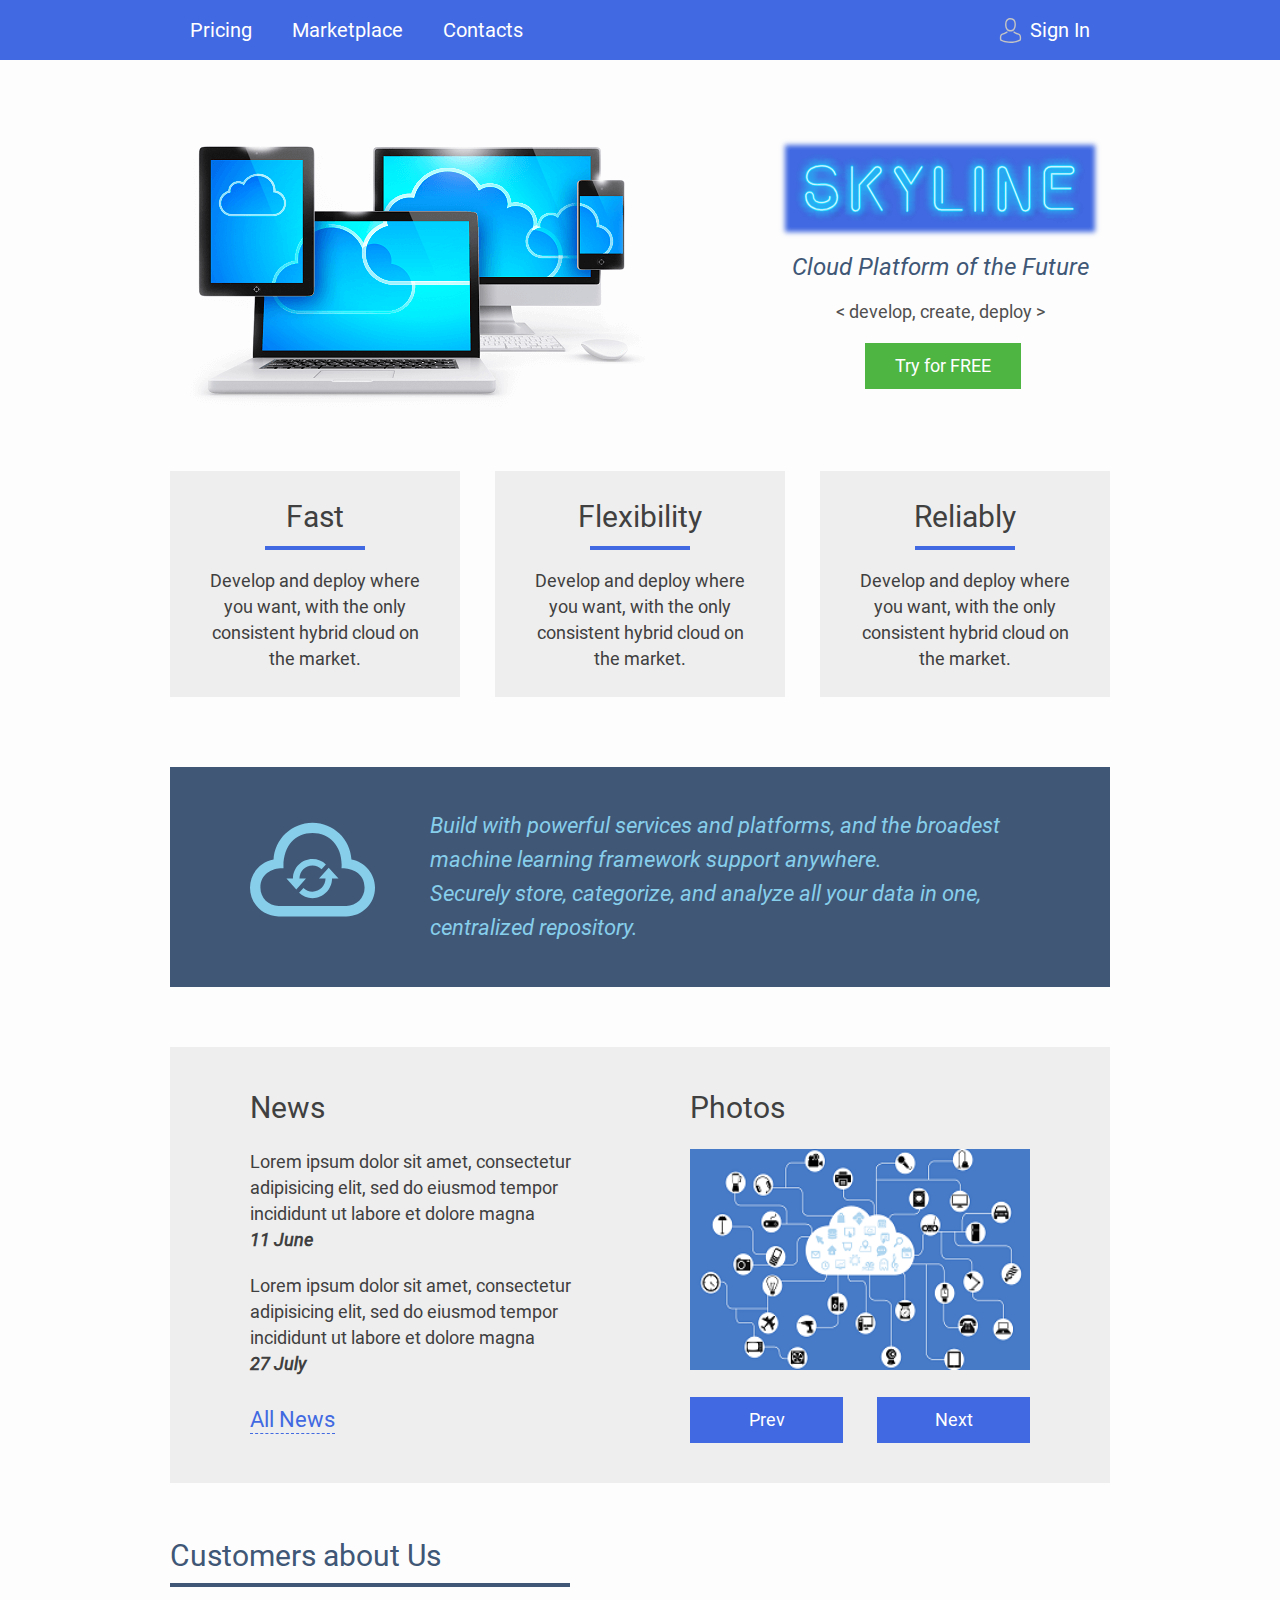
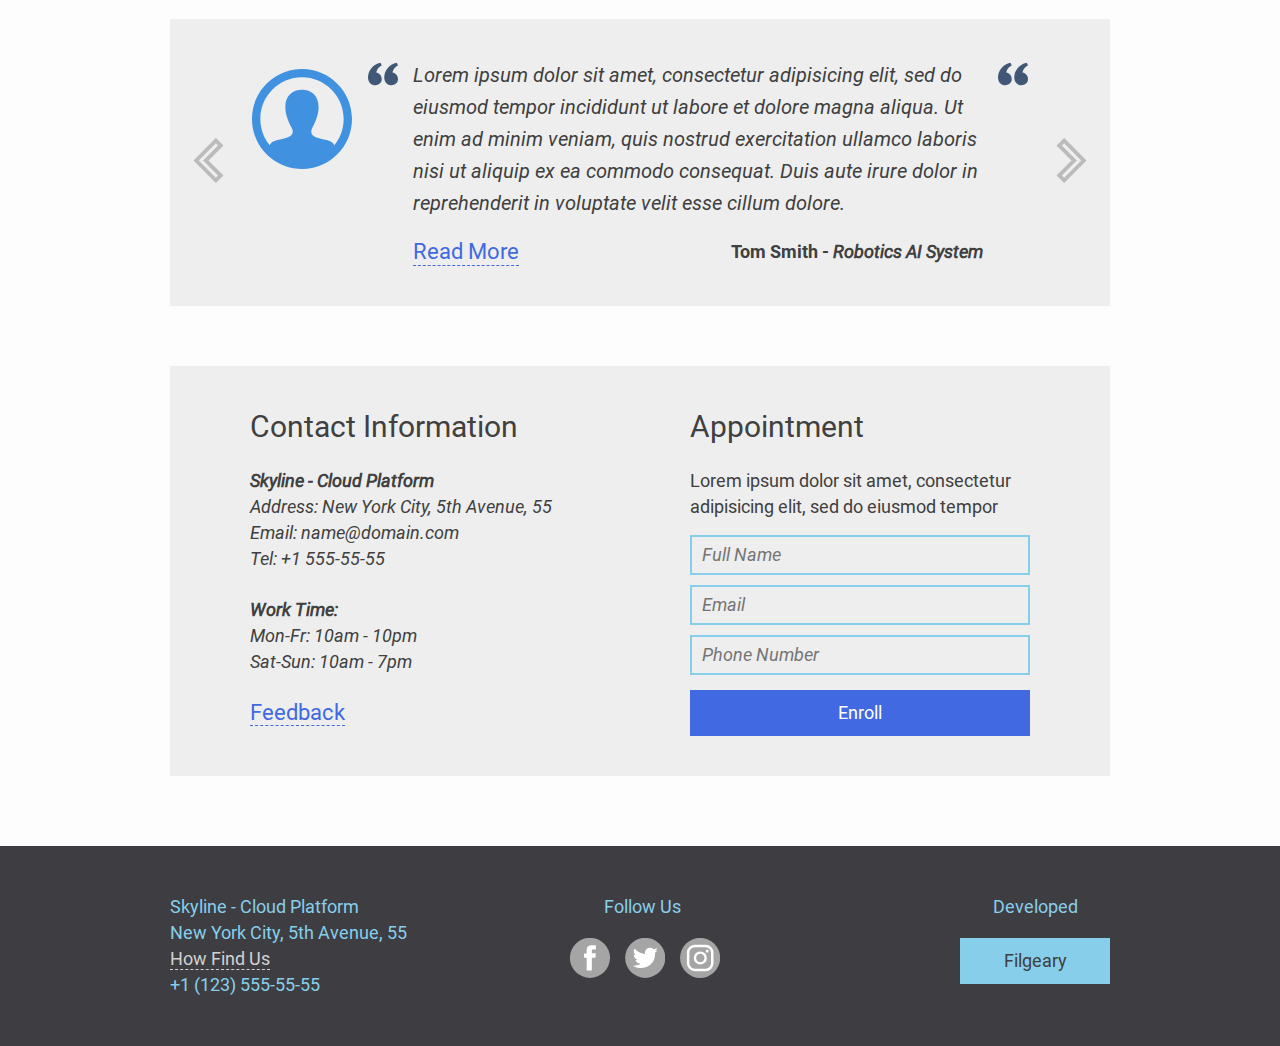
<file: index.html>
<!DOCTYPE html>
<html lang="en" dir="ltr">

<head>
  <meta charset="utf-8">
  <title>Skyline</title>
  <meta name="viewport" content="width=device-width, initial-scale=1">
  <link rel="stylesheet" href="css/normalize.css">
  <link rel="stylesheet" href="css/main.css">
  <meta name="description" content="Skyline - Cloud Platform of the Future">
</head>

<body>

  <header class="main-header">
    <nav class="main-navigation">
      <ul class="site-navigation">
        <li><a href="pricing.html">Pricing</a></li>
        <li><a href="marketplace.html">Marketplace</a></li>
        <li><a href="contacts.html">Contacts</a></li>
      </ul>
      <ul class="user-navigation">
        <li><a class="login-link" href="login.html">Sign In</a></li>
      </ul>
    </nav>
  </header>

  <main class="container">

    <section class="main-intro">
      <h1 class="visually-hidden">Skyline - Cloud Platform</h1>
      <div>
        <img class="index-main-img" src="img/main-img.png" width="500" height="344" alt="Cloud Environment">
      </div>
      <div class="main-intro-slogan">
        <img class="index-logo" src="img/index-logo.svg" width="300" height="77" alt="Skyline - Cloud Platform">
        <h2><em>Cloud Platform of the Future</em></h2>
        <p>&lt; develop, create, deploy &gt;</p>
        <a href="#appointment" class="button button-registration">Try for FREE</a>
      </div>
    </section>

    <section class="features">
      <h2 class="visually-hidden">Features</h2>
      <ul class="features-list">
        <li class="feature-item">
          <h3>Fast</h3>
          <p>Develop and deploy where you want, with the only consistent hybrid cloud on the market.</p>
        </li>
        <li class="feature-item">
          <h3>Flexibility</h3>
          <p>Develop and deploy where you want, with the only consistent hybrid cloud on the market.</p>
        </li>
        <li class="feature-item">
          <h3>Reliably</h3>
          <p>Develop and deploy where you want, with the only consistent hybrid cloud on the market.</p>
        </li>
      </ul>
    </section>

    <section class="promo">
      <h2 class="visually-hidden">Promo</h2>
      <svg xmlns="http://www.w3.org/2000/svg" width="24" height="24" viewBox="0 0 24 24" fill="#87ceeb">
        <path d="M12 5c3.453 0 5.891 2.797 5.567 6.78 1.745-.046 4.433.751 4.433 3.72 0 1.93-1.57 3.5-3.5 3.5h-13c-1.93 0-3.5-1.57-3.5-3.5 0-2.797 2.479-3.833 4.433-3.72-.167-4.218 2.208-6.78 5.567-6.78zm0-2c-4.006 0-7.267 3.141-7.479 7.092-2.57.463-4.521 2.706-4.521 5.408 0 3.037 2.463 5.5 5.5 5.5h13c3.037 0 5.5-2.463 5.5-5.5 0-2.702-1.951-4.945-4.521-5.408-.212-3.951-3.473-7.092-7.479-7.092zm-1.25 10.75l-1.859 2.07-1.891-2.07h1.25c0-2.071 1.68-3.75 3.75-3.75.997 0 1.903.393 2.574 1.028l-.835.93c-.45-.438-1.064-.708-1.739-.708-1.378 0-2.5 1.121-2.5 2.5h1.25zm4.359-2.07l-1.859 2.07h1.25c0 1.379-1.122 2.5-2.5 2.5-.676 0-1.289-.271-1.739-.708l-.835.93c.671.635 1.577 1.028 2.574 1.028 2.07 0 3.75-1.679 3.75-3.75h1.25l-1.891-2.07z" />
      </svg>
      <p>Build with powerful services and platforms, and the broadest machine learning framework support anywhere.<br>
        Securely store, categorize, and analyze all your data in one, centralized repository.
      </p>
    </section>

    <div class="index-columns">

      <section class="news">
        <h2>News</h2>
        <ul class="news-list">
          <li class="news-item">
            <p>Lorem ipsum dolor sit amet, consectetur adipisicing elit, sed do eiusmod tempor incididunt ut labore et
              dolore magna </p>
            <time datetime="2018-06-11"><i><b>11 June</b></i></time>
          </li>
          <li class="news-item">
            <p>Lorem ipsum dolor sit amet, consectetur adipisicing elit, sed do eiusmod tempor incididunt ut labore et
              dolore magna </p>
            <time datetime="2018-07-27"><i><b>27 July</b></i></time>
          </li>
        </ul>
        <a href="#">All News</a>
      </section>

      <section class="gallery">
        <h2>Photos</h2>
        <figure class="gallery-content">
          <a href="#">
            <img src="img/gallery-photo.png" width="340" height="221" alt="gallery-photo"></a>
        </figure>
        <div class="gallery-button-wrapper">
          <button class="button gallery-button" type="button" name="button">Prev</button>
          <button class="button gallery-button" type="button" name="button">Next</button>
        </div>
      </section>
    </div>


    <section class="reviews">
      <h2>Customers about Us</h2>
      <div class="reviews-wrapper">
        <button class="button-select-review" type="button" name="button" aria-label="Prev">
          <svg class="button-select-icon" xmlns="http://www.w3.org/2000/svg" width="45" height="45" viewBox="0 0 24 24"
            fill="#bbb">
            <path d="M15.9,21.2L6.8,12l9.1-9.2L17.1,4l-8,8l8,8L15.9,21.2z M15.9,24l4.1-4l-8-8l8-8l-4.1-4L4,12L15.9,24z" />
          </svg>
        </button>
        <svg class="reviews-icon-user-avatar" xmlns="http://www.w3.org/2000/svg" width="100" height="100" viewBox="0 0 24 24"
          fill="#4191e1">
          <path d="M12 0c-6.627 0-12 5.373-12 12s5.373 12 12 12 12-5.373 12-12-5.373-12-12-12zm7.753 18.305c-.261-.586-.789-.991-1.871-1.241-2.293-.529-4.428-.993-3.393-2.945 3.145-5.942.833-9.119-2.489-9.119-3.388 0-5.644 3.299-2.489 9.119 1.066 1.964-1.148 2.427-3.393 2.945-1.084.25-1.608.658-1.867 1.246-1.405-1.723-2.251-3.919-2.251-6.31 0-5.514 4.486-10 10-10s10 4.486 10 10c0 2.389-.845 4.583-2.247 6.305z" />
        </svg>
        <div class="blockquote-wrapper">
          <svg class="reviews-icon-blockquote-start" xmlns="http://www.w3.org/2000/svg" width="30" height="30" viewBox="0 0 24 24"
            fill="#405776">
            <path d="M13 14.725c0-5.141 3.892-10.519 10-11.725l.984 2.126c-2.215.835-4.163 3.742-4.38 5.746 2.491.392 4.396 2.547 4.396 5.149 0 3.182-2.584 4.979-5.199 4.979-3.015 0-5.801-2.305-5.801-6.275zm-13 0c0-5.141 3.892-10.519 10-11.725l.984 2.126c-2.215.835-4.163 3.742-4.38 5.746 2.491.392 4.396 2.547 4.396 5.149 0 3.182-2.584 4.979-5.199 4.979-3.015 0-5.801-2.305-5.801-6.275z" /></svg>
          <blockquote class="index-blockquote">
            Lorem ipsum dolor sit amet, consectetur adipisicing elit, sed do eiusmod tempor incididunt ut labore et
            dolore magna aliqua. Ut enim ad minim veniam, quis nostrud exercitation ullamco laboris nisi ut aliquip ex
            ea
            commodo consequat. Duis aute irure dolor in reprehenderit in voluptate velit esse cillum dolore.
          </blockquote>
          <svg class="reviews-icon-blockquote-end" xmlns="http://www.w3.org/2000/svg" width="30" height="30" viewBox="0 0 24 24"
            fill="#405776">
            <path d="M13 14.725c0-5.141 3.892-10.519 10-11.725l.984 2.126c-2.215.835-4.163 3.742-4.38 5.746 2.491.392 4.396 2.547 4.396 5.149 0 3.182-2.584 4.979-5.199 4.979-3.015 0-5.801-2.305-5.801-6.275zm-13 0c0-5.141 3.892-10.519 10-11.725l.984 2.126c-2.215.835-4.163 3.742-4.38 5.746 2.491.392 4.396 2.547 4.396 5.149 0 3.182-2.584 4.979-5.199 4.979-3.015 0-5.801-2.305-5.801-6.275z" /></svg>
          <div class="blockquote-link-author-wrapper">
            <a class="blockquote-link" href="#">Read More</a>
            <p class="blockquote-author">Tom Smith -<span class="blockquote-author-workplace"> Robotics AI System</span></p>
          </div>
        </div>
        <button class="button-select-review" type="button" name="button" aria-label="Next">
          <svg class="button-select-icon" xmlns="http://www.w3.org/2000/svg" width="45" height="45" viewBox="0 0 24 24"
            fill="#bbb">
            <path d="M8.094 2.814l9.092 9.186-9.092 9.186-1.244-1.207 7.979-7.979-7.979-7.979 1.244-1.207zm.028-2.814l-4.122 4 8 8-8 8 4.122 4 11.878-12-11.878-12z" /></svg>
        </button>
      </div>
    </section>

    <div class="index-columns">

      <section class="contacts">
        <h2>Contact Information</h2>
        <p><strong>Skyline - Cloud Platform</strong> <br>
          <em>Address:</em> New York City, 5th Avenue, 55 <br>
          <em>Email:</em> name@domain.com <br>
          <em>Tel:</em> +1 555-55-55</p>
        <p><strong>Work Time:</strong> <br>
          Mon-Fr: 10am - 10pm <br>
          Sat-Sun: 10am - 7pm</p>
        <a href="#">Feedback</a>
      </section>

      <section id="appointment" class="appointment">
        <h2>Appointment</h2>
        <p class="appointment-info">Lorem ipsum dolor sit amet, consectetur adipisicing elit, sed do eiusmod tempor</p>
        <form class="appointment-form" action="#" method="post">
          <p class="appointment-item">
            <label for="appointment-name" class="visually-hidden">Full Name</label>
            <input id="appointment-name" type="text" name="name" placeholder="Full Name">
          </p>
          <p class="appointment-item">
            <label for="appointment-email" class="visually-hidden">Email</label>
            <input id="appointment-email" type="text" name="email" placeholder="Email">
          </p>
          <p class="appointment-item">
            <label for="appointment-tel" class="visually-hidden">Phone Number</label>
            <input id="appointment-tel" type="tel" name="tel" placeholder="Phone Number">
          </p>
          <button class="button appointment-button" type="submit" name="button">Enroll</button>
        </form>
      </section>
    </div>

  </main>

  <footer class="main-footer">
    <div class="container">

      <section class="footer-contacts">
        <h2 class="visually-hidden">Contacts</h2>
        <p>Skyline - Cloud Platform <br>
          New York City, 5th Avenue, 55 <br>
          <a class="footer-link-map" href="map.html">How Find Us</a> <br>
          +1 (123) 555-55-55</p>
      </section>

      <h2 class="visually-hidden">Social</h2>
      <div class="footer-social">
        <p>Follow Us</p>
        <ul>
          <li>
            <a class="social-button" href="#" target="_blank">
              <span class="visually-hidden">Facebook</span>
              <svg xmlns="http://www.w3.org/2000/svg" width="40" height="40" viewBox="0 0 80 80">
                <defs>
                  <style>.cls-1{fill:#a5a5a5;}.cls-2{fill:#a2b1ce;}.cls-3{fill:#e8ecf3;}.cls-4{fill:#a7b5d1;}.cls-5{fill:#fff;fill-rule:evenodd;}</style>
                </defs>
                <title>Facebook</title>
                <g>
                  <ellipse class="cls-1" cx="39.94" cy="39.71" rx="40.11" ry="40.09" />
                  <path class="cls-2" d="M39.12,41.73c0-.19,0-.39-.08-.58a7.89,7.89,0,0,1,.51-3.47l.57.49c1.25,1,.2,2.38.48,3.55l-.48,0Z" />
                  <path class="cls-3" d="M40.83,38.78c-.26.66-.52,1.31-.79,2-.35-.69-2.26-1.37,0-2.07Z" />
                  <path class="cls-4" d="M39.17,37.67h1c.16.51.32,1,.49,1.52-.55.36,0,.68,0,1-.17.18-.35.35-.53.53a1,1,0,0,0-.5,1C38.64,40.49,39.35,39,39.17,37.67Z" />
                  <path class="cls-5" d="M33.29,39.91V64.46a.64.64,0,0,0,.64.64h9.12a.63.63,0,0,0,.64-.64V39.51h6.62a.65.65,0,0,0,.64-.59l.63-7.52a.64.64,0,0,0-.64-.69H43.69V25.38A2.27,2.27,0,0,1,46,23.11h5.1a.64.64,0,0,0,.64-.64V15a.64.64,0,0,0-.64-.64H42.44a9.15,9.15,0,0,0-9.15,9.15v7.25H28.73a.64.64,0,0,0-.64.64v7.52a.64.64,0,0,0,.64.64h4.56Z" />
                </g>
              </svg>
            </a>
          </li>
          <li>
            <a class="social-button" href="#" target="_blank">
              <span class="visually-hidden">Twitter</span>
              <svg xmlns="http://www.w3.org/2000/svg" width="40" height="40" viewBox="0 0 80 80">
                <defs>
                  <style>.cls-1{fill:#a5a5a5;}.cls-2,.cls-3{fill:#fff;}.cls-3{fill-rule:evenodd;}</style>
                </defs>
                <title>Twitter</title>
                <g>
                  <ellipse class="cls-1" cx="40.46" cy="39.71" rx="40.11" ry="40.09" />
                  <path class="cls-2" d="M64.82,24.25a20.13,20.13,0,0,1-5,1.42c.81-.13,2-1.59,2.47-2.18a9.2,9.2,0,0,0,1.66-3c0-.09.08-.2,0-.26a.32.32,0,0,0-.27,0,25.6,25.6,0,0,1-5.92,2.27.4.4,0,0,1-.41-.11,4.36,4.36,0,0,0-.52-.53A10.46,10.46,0,0,0,54,20.1a10.19,10.19,0,0,0-4.4-.71,10.68,10.68,0,0,0-4.18,1.18A10.82,10.82,0,0,0,42,23.32a10.29,10.29,0,0,0-2,4,10.91,10.91,0,0,0-.1,4.26c0,.24,0,.27-.21.24-8.14-1.21-14.89-4.13-20.37-10.37-.23-.27-.36-.27-.56,0-2.4,3.6-1.23,9.37,1.76,12.2a16.38,16.38,0,0,0,1.25,1.1,10.22,10.22,0,0,1-3.93-1.1c-.23-.15-.35-.06-.37.21a5.75,5.75,0,0,0,.06,1.16A10.44,10.44,0,0,0,24,43.4a6.52,6.52,0,0,0,1.3.4,11.85,11.85,0,0,1-3.85.12c-.28-.06-.39.08-.28.35,1.69,4.62,5.36,6,8.1,6.78.36.07.73.07,1.1.15,0,0,0,0-.07.07-.91,1.38-4.06,2.41-5.53,2.93a19.83,19.83,0,0,1-8.4,1.07c-.45-.06-.54-.06-.67,0s0,.19.13.3c.58.38,1.16.72,1.75,1a27.61,27.61,0,0,0,5.62,2.25c10.09,2.78,21.46.73,29-6.79,6-5.91,8-14.06,8-22.22,0-.32.38-.5.6-.67a19.65,19.65,0,0,0,3.94-4.1,1.19,1.19,0,0,0,.24-.79v0C65,24.12,65,24.16,64.82,24.25Z" />
                  <path class="cls-3" d="M30.27,59.87c-.06,0-.82,0,0,0Z" />
                  <path class="cls-3" d="M31.93,59.91c0-.08.88,0,0,0C31.93,59.87,32,59.91,31.93,59.91Z" />
                  <path class="cls-3" d="M49.41,19.43a.2.2,0,0,1-.21,0Z" />
                </g>
              </svg>
            </a>
          </li>
          <li>
            <a class="social-button" href="#" target="_blank">
              <span class="visually-hidden">Instagram</span>
              <svg xmlns="http://www.w3.org/2000/svg" width="40" height="40" viewBox="0 0 80 80">
                <defs>
                  <style>.cls-1{fill:#a5a5a5;}.cls-2{fill:#fff;}</style>
                </defs>
                <title>Instagram</title>
                <g>
                  <ellipse class="cls-1" cx="40.24" cy="39.86" rx="40.11" ry="40.09" />
                  <circle class="cls-2" cx="54.44" cy="25.9" r="3.12" />
                  <path class="cls-2" d="M40.59,26.78A13.09,13.09,0,1,0,53.68,39.86,13.1,13.1,0,0,0,40.59,26.78Zm0,21.46A8.38,8.38,0,1,1,49,39.86,8.39,8.39,0,0,1,40.59,48.24Z" />
                  <path class="cls-2" d="M51,66.43H29.76a16,16,0,0,1-16-16V29.26a16,16,0,0,1,16-16H51a16,16,0,0,1,16,16V50.47A16,16,0,0,1,51,66.43ZM29.76,18.3a11,11,0,0,0-11,11V50.47a11,11,0,0,0,11,11H51a11,11,0,0,0,11-11V29.26a11,11,0,0,0-11-11Z" />
                </g>
              </svg>
            </a>
          </li>
        </ul>
      </div>

      <div class="footer-copyright">
        <p>Developed</p>
        <a class="button footer-copyright-button" href="https://github.com/Filgeary" rel="noreferrer" target="_blank">Filgeary</a>
      </div>
    </div>
  </footer>

  <section class="modal modal-login">
    <h2>Personal Cabinet</h2>
    <p class="modal-description">Type your login and password, please</p>
    <form class="login-form" action="#" method="post">
      <p>
        <label class="visually-hidden" for="user-login">Login</label>
        <input class="login-icon-user" id="user-login" type="text" name="login" placeholder="Login">
      </p>
      <p>
        <label class="visually-hidden" for="user-password">Password</label>
        <input class="login-icon-password" id="user-password" type="password" name="password" placeholder="Password">
      </p>
      <p class="login-help">
        <label class="login-checkbox" for="remember">
          <input class="visually-hidden" type="checkbox" name="remember" id="remember">
          <span class="checkbox-indicator"></span>
          Remember Me
        </label>
        <a class="restore" href="#">I forgot password</a>
      </p>
      <button class="button modal-login-button" type="submit">Sign In</button>
    </form>
    <button class="modal-close" type="button" value="close"></button>
  </section>

  <section class="modal modal-map">
    <h2 class="visually-hidden">How Find Us</h2>
    <iframe src="https://www.google.com/maps/embed?pb=!1m18!1m12!1m3!1d1511.622554550547!2d-73.99535550546013!3d40.73463181692555!2m3!1f0!2f0!3f0!3m2!1i1024!2i768!4f13.1!3m3!1m2!1s0x89c259982c5254eb%3A0x2721e522cc25cac0!2sBenjamin+N.+Cardozo+School+of+Law%2FBrookdale+Center%2C+55+5th+Ave%2C+New+York%2C+NY+10003%2C+%D0%A1%D0%A8%D0%90!5e0!3m2!1sru!2sru!4v1539548291780"
      width="850" height="502" style="border:0" allowfullscreen></iframe>
    <p>
      <img src="img/map.png" width="850" height="502" alt="Company`s Office Address: New York City, 5th Avenue, 55">
    </p>
    <button class="modal-close" type="button" value="close"></button>
  </section>

  <script src="js/main.js"></script>

</body>

</html>
</file>
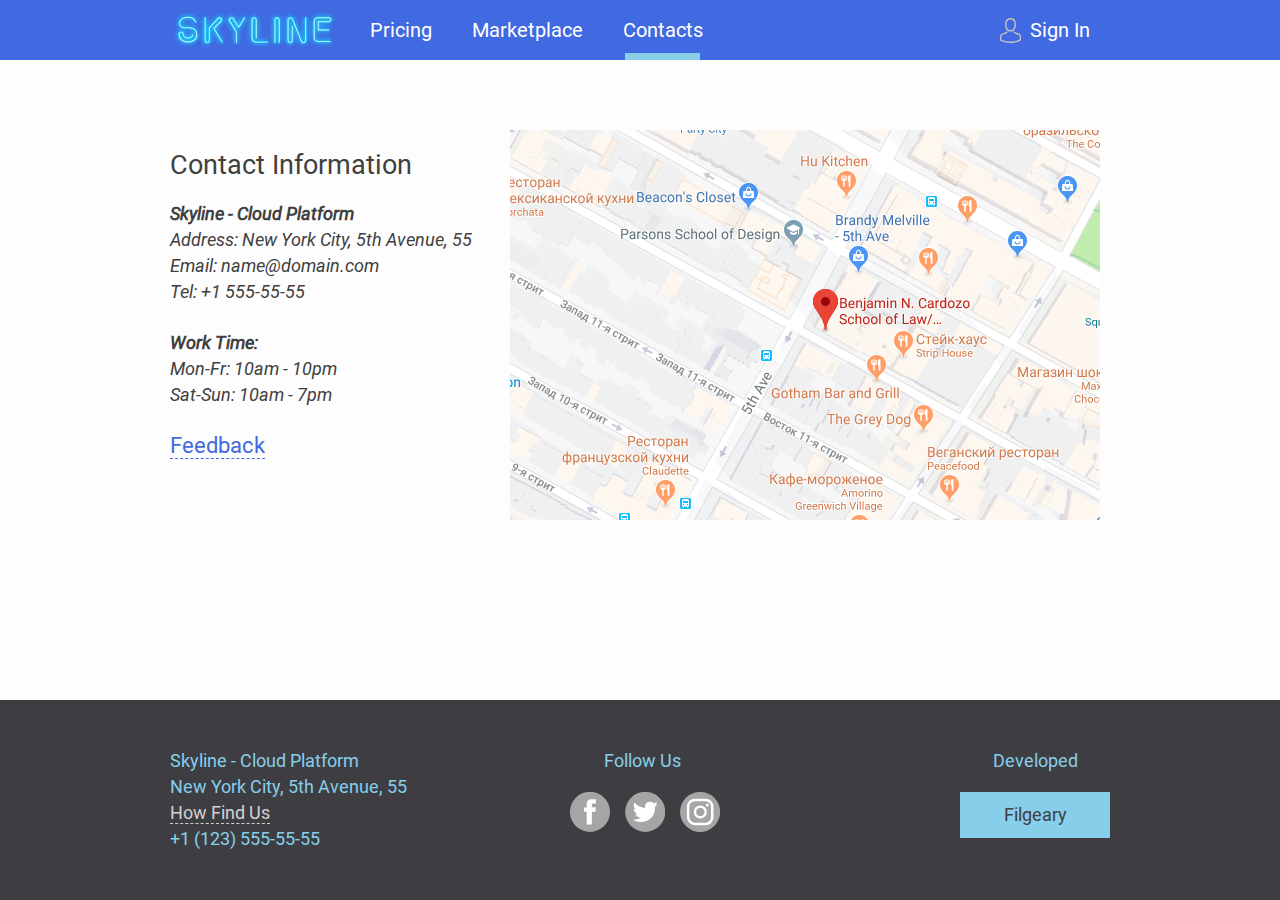
<file: contacts.html>
<!DOCTYPE html>
<html lang="en" dir="ltr">

<head>
  <meta charset="utf-8">
  <title>Skyline</title>
  <meta name="viewport" content="width=device-width, initial-scale=1">
  <link rel="stylesheet" href="css/normalize.css">
  <link rel="stylesheet" href="css/main.css">
  <meta name="description" content="Skyline - Cloud Platform">
</head>

<body class="page-contacts">

  <header class="main-header">
    <nav class="main-navigation">
      <a class="main-header-logo" href="/index.html">
        <img class="inner-page-logo" src="/img/index-logo.svg" width="170" height="44" alt="Skyline">
      </a>
      <ul class="site-navigation">
        <li><a href="/pricing.html">Pricing</a></li>
        <li><a href="/marketplace.html">Marketplace</a></li>
        <li><a class="site-navigation-current" href="/contacts.html">Contacts</a></li>
      </ul>
      <ul class="user-navigation">
        <li><a class="login-link" href="login.html">Sign In</a></li>
      </ul>
    </nav>
  </header>

  <main class="container">

    <div class="contacts-map-wrapper">
      <section class="contacts">
        <h2>Contact Information</h2>
        <p><strong>Skyline - Cloud Platform</strong> <br>
          <em>Address:</em> New York City, 5th Avenue, 55 <br>
          <em>Email:</em> name@domain.com <br>
          <em>Tel:</em> +1 555-55-55</p>
        <p><strong>Work Time:</strong> <br>
          Mon-Fr: 10am - 10pm <br>
          Sat-Sun: 10am - 7pm</p>
        <a href="#">Feedback</a>
      </section>

      <div class="iframe-img-wrapper">
        <iframe src="https://www.google.com/maps/embed?pb=!1m18!1m12!1m3!1d1511.622554550547!2d-73.99535550546013!3d40.73463181692555!2m3!1f0!2f0!3f0!3m2!1i1024!2i768!4f13.1!3m3!1m2!1s0x89c259982c5254eb%3A0x2721e522cc25cac0!2sBenjamin+N.+Cardozo+School+of+Law%2FBrookdale+Center%2C+55+5th+Ave%2C+New+York%2C+NY+10003%2C+%D0%A1%D0%A8%D0%90!5e0!3m2!1sru!2sru!4v1539548291780"
          width="600" height="400" style="border:0" allowfullscreen></iframe>
        <p>
          <img src="/img/mini-map.png" width="590" height="390" alt="Company`s Office Address: New York City, 5th Avenue, 55">
        </p>
      </div>
    </div>


  </main>

  <footer class="main-footer">
    <div class="container">
      <section class="footer-contacts">
        <h2 class="visually-hidden">Contacts</h2>
        <p>Skyline - Cloud Platform <br>
          New York City, 5th Avenue, 55 <br>
          <a class="footer-link-map" href="map.html">How Find Us</a> <br>
          +1 (123) 555-55-55</p>
      </section>

      <h2 class="visually-hidden">Social</h2>
      <div class="footer-social">
        <p>Follow Us</p>
        <ul>
          <li>
            <a class="social-button" href="#" target="_blank">
              <span class="visually-hidden">Facebook</span>
              <svg xmlns="http://www.w3.org/2000/svg" width="40" height="40" viewBox="0 0 80 80">
                <defs>
                  <style>.cls-1{fill:#a5a5a5;}.cls-2{fill:#a2b1ce;}.cls-3{fill:#e8ecf3;}.cls-4{fill:#a7b5d1;}.cls-5{fill:#fff;fill-rule:evenodd;}</style>
                </defs>
                <title>Facebook</title>
                <g>
                  <ellipse class="cls-1" cx="39.94" cy="39.71" rx="40.11" ry="40.09" />
                  <path class="cls-2" d="M39.12,41.73c0-.19,0-.39-.08-.58a7.89,7.89,0,0,1,.51-3.47l.57.49c1.25,1,.2,2.38.48,3.55l-.48,0Z" />
                  <path class="cls-3" d="M40.83,38.78c-.26.66-.52,1.31-.79,2-.35-.69-2.26-1.37,0-2.07Z" />
                  <path class="cls-4" d="M39.17,37.67h1c.16.51.32,1,.49,1.52-.55.36,0,.68,0,1-.17.18-.35.35-.53.53a1,1,0,0,0-.5,1C38.64,40.49,39.35,39,39.17,37.67Z" />
                  <path class="cls-5" d="M33.29,39.91V64.46a.64.64,0,0,0,.64.64h9.12a.63.63,0,0,0,.64-.64V39.51h6.62a.65.65,0,0,0,.64-.59l.63-7.52a.64.64,0,0,0-.64-.69H43.69V25.38A2.27,2.27,0,0,1,46,23.11h5.1a.64.64,0,0,0,.64-.64V15a.64.64,0,0,0-.64-.64H42.44a9.15,9.15,0,0,0-9.15,9.15v7.25H28.73a.64.64,0,0,0-.64.64v7.52a.64.64,0,0,0,.64.64h4.56Z" />
                </g>
              </svg>
            </a>
          </li>
          <li>
            <a class="social-button" href="#" target="_blank">
              <span class="visually-hidden">Twitter</span>
              <svg xmlns="http://www.w3.org/2000/svg" width="40" height="40" viewBox="0 0 80 80">
                <defs>
                  <style>.cls-1{fill:#a5a5a5;}.cls-2,.cls-3{fill:#fff;}.cls-3{fill-rule:evenodd;}</style>
                </defs>
                <title>Twitter</title>
                <g>
                  <ellipse class="cls-1" cx="40.46" cy="39.71" rx="40.11" ry="40.09" />
                  <path class="cls-2" d="M64.82,24.25a20.13,20.13,0,0,1-5,1.42c.81-.13,2-1.59,2.47-2.18a9.2,9.2,0,0,0,1.66-3c0-.09.08-.2,0-.26a.32.32,0,0,0-.27,0,25.6,25.6,0,0,1-5.92,2.27.4.4,0,0,1-.41-.11,4.36,4.36,0,0,0-.52-.53A10.46,10.46,0,0,0,54,20.1a10.19,10.19,0,0,0-4.4-.71,10.68,10.68,0,0,0-4.18,1.18A10.82,10.82,0,0,0,42,23.32a10.29,10.29,0,0,0-2,4,10.91,10.91,0,0,0-.1,4.26c0,.24,0,.27-.21.24-8.14-1.21-14.89-4.13-20.37-10.37-.23-.27-.36-.27-.56,0-2.4,3.6-1.23,9.37,1.76,12.2a16.38,16.38,0,0,0,1.25,1.1,10.22,10.22,0,0,1-3.93-1.1c-.23-.15-.35-.06-.37.21a5.75,5.75,0,0,0,.06,1.16A10.44,10.44,0,0,0,24,43.4a6.52,6.52,0,0,0,1.3.4,11.85,11.85,0,0,1-3.85.12c-.28-.06-.39.08-.28.35,1.69,4.62,5.36,6,8.1,6.78.36.07.73.07,1.1.15,0,0,0,0-.07.07-.91,1.38-4.06,2.41-5.53,2.93a19.83,19.83,0,0,1-8.4,1.07c-.45-.06-.54-.06-.67,0s0,.19.13.3c.58.38,1.16.72,1.75,1a27.61,27.61,0,0,0,5.62,2.25c10.09,2.78,21.46.73,29-6.79,6-5.91,8-14.06,8-22.22,0-.32.38-.5.6-.67a19.65,19.65,0,0,0,3.94-4.1,1.19,1.19,0,0,0,.24-.79v0C65,24.12,65,24.16,64.82,24.25Z" />
                  <path class="cls-3" d="M30.27,59.87c-.06,0-.82,0,0,0Z" />
                  <path class="cls-3" d="M31.93,59.91c0-.08.88,0,0,0C31.93,59.87,32,59.91,31.93,59.91Z" />
                  <path class="cls-3" d="M49.41,19.43a.2.2,0,0,1-.21,0Z" />
                </g>
              </svg>
            </a>
          </li>
          <li>
            <a class="social-button" href="#" target="_blank">
              <span class="visually-hidden">Instagram</span>
              <svg xmlns="http://www.w3.org/2000/svg" width="40" height="40" viewBox="0 0 80 80">
                <defs>
                  <style>.cls-1{fill:#a5a5a5;}.cls-2{fill:#fff;}</style>
                </defs>
                <title>Instagram</title>
                <g>
                  <ellipse class="cls-1" cx="40.24" cy="39.86" rx="40.11" ry="40.09" />
                  <circle class="cls-2" cx="54.44" cy="25.9" r="3.12" />
                  <path class="cls-2" d="M40.59,26.78A13.09,13.09,0,1,0,53.68,39.86,13.1,13.1,0,0,0,40.59,26.78Zm0,21.46A8.38,8.38,0,1,1,49,39.86,8.39,8.39,0,0,1,40.59,48.24Z" />
                  <path class="cls-2" d="M51,66.43H29.76a16,16,0,0,1-16-16V29.26a16,16,0,0,1,16-16H51a16,16,0,0,1,16,16V50.47A16,16,0,0,1,51,66.43ZM29.76,18.3a11,11,0,0,0-11,11V50.47a11,11,0,0,0,11,11H51a11,11,0,0,0,11-11V29.26a11,11,0,0,0-11-11Z" />
                </g>
              </svg>
            </a>
          </li>
        </ul>
      </div>

      <div class="footer-copyright">
        <p>Developed</p>
        <a class="button footer-copyright-button" href="https://github.com/Filgeary" target="_blank" rel="noreferrer">Filgeary</a>
      </div>
    </div>
  </footer>

  <section class="modal modal-login">
    <h2>Personal Cabinet</h2>
    <p class="modal-description">Type your login and password, please</p>
    <form class="login-form" action="#" method="post">
      <p>
        <label class="visually-hidden" for="user-login">Login</label>
        <input class="login-icon-user" id="user-login" type="text" name="login" placeholder="Login">
      </p>
      <p>
        <label class="visually-hidden" for="user-password">Password</label>
        <input class="login-icon-password" id="user-password" type="password" name="password" placeholder="Password">
      </p>
      <p class="login-help">
        <label class="login-checkbox" for="remember">
          <input class="visually-hidden" type="checkbox" name="remember" id="remember">
          <span class="checkbox-indicator"></span>
          Remember Me
        </label>
        <a class="restore" href="#">I forgot password</a>
      </p>
      <button class="button modal-login-button" type="submit">Sign In</button>
    </form>
    <button class="modal-close" type="button" value="close"></button>
  </section>

  <section class="modal modal-map">
    <h2 class="visually-hidden">How Find Us</h2>
    <iframe src="https://www.google.com/maps/embed?pb=!1m18!1m12!1m3!1d1511.622554550547!2d-73.99535550546013!3d40.73463181692555!2m3!1f0!2f0!3f0!3m2!1i1024!2i768!4f13.1!3m3!1m2!1s0x89c259982c5254eb%3A0x2721e522cc25cac0!2sBenjamin+N.+Cardozo+School+of+Law%2FBrookdale+Center%2C+55+5th+Ave%2C+New+York%2C+NY+10003%2C+%D0%A1%D0%A8%D0%90!5e0!3m2!1sru!2sru!4v1539548291780"
      width="850" height="502" style="border:0" allowfullscreen></iframe>
    <p>
      <img src="img/map.png" width="850" height="502" alt="Company`s Office Address: New York City, 5th Avenue, 55">
    </p>
    <button class="modal-close" type="button" value="close"></button>
  </section>

  <script src="js/main.js"></script>

</body>

</html>
</file>
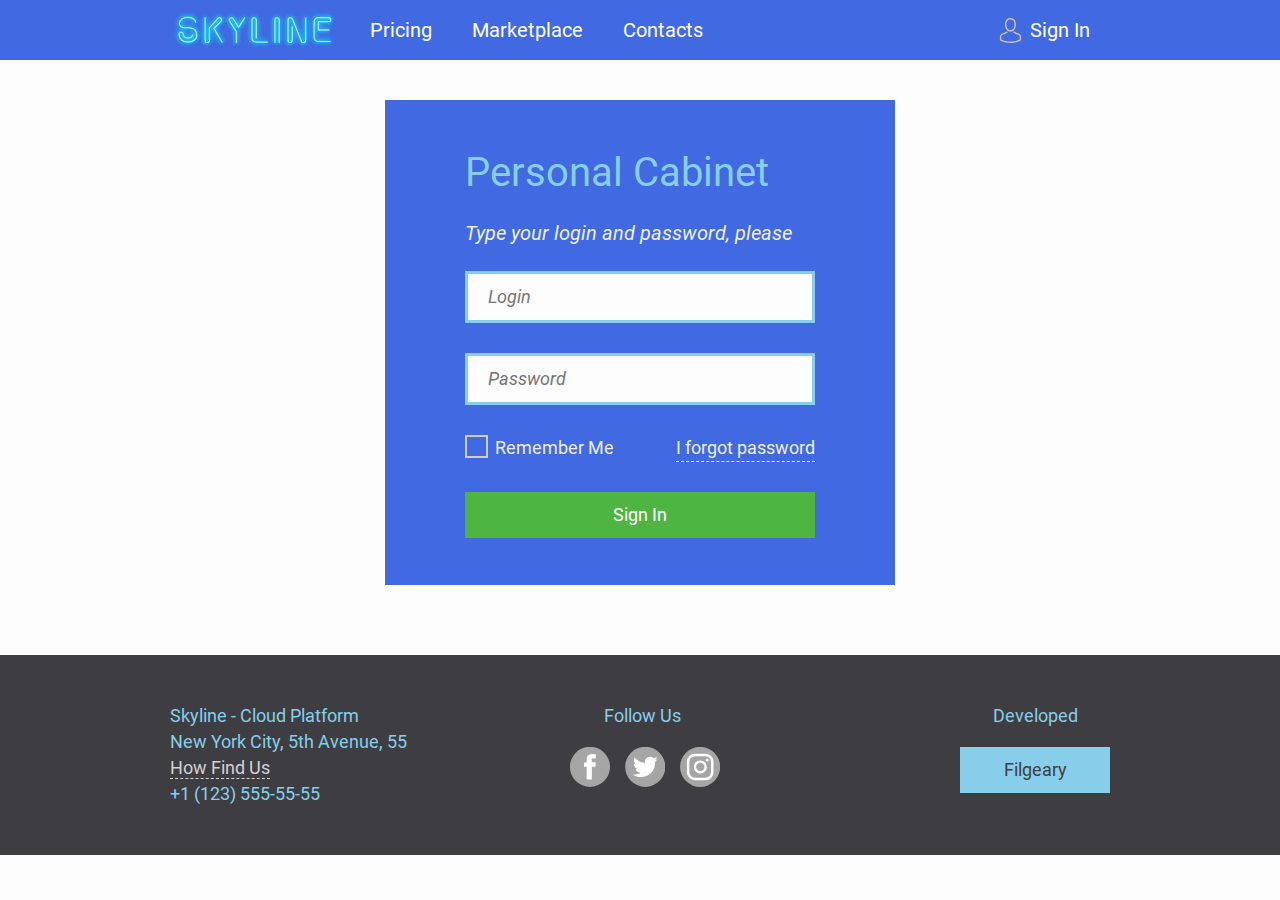
<file: login.html>
<!DOCTYPE html>
<html lang="en" dir="ltr">

<head>
  <meta charset="utf-8">
  <title>Skyline</title>
  <meta name="viewport" content="width=device-width, initial-scale=1">
  <link rel="stylesheet" href="css/normalize.css">
  <link rel="stylesheet" href="css/main.css">
  <meta name="description" content="Skyline - Cloud Platform">
</head>

<body>

  <header class="main-header">
    <nav class="main-navigation">
      <a class="main-header-logo" href="/index.html">
        <img class="inner-page-logo" src="/img/index-logo.svg" width="170" height="44" alt="Skyline">
      </a>
      <ul class="site-navigation">
        <li><a href="/pricing.html">Pricing</a></li>
        <li><a href="/marketplace.html">Marketplace</a></li>
        <li><a href="/contacts.html">Contacts</a></li>
      </ul>
      <ul class="user-navigation">
        <li><a class="login-link" href="login.html">Sign In</a></li>
      </ul>
    </nav>
  </header>

  <main class="container">

    <section class="modal modal-login page-modal-no-js">
      <h2>Personal Cabinet</h2>
      <p class="modal-description">Type your login and password, please</p>
      <form class="login-form" action="#" method="post">
        <p>
          <label class="visually-hidden" for="user-login">Login</label>
          <input class="login-icon-user" id="user-login" type="text" name="login" placeholder="Login">
        </p>
        <p>
          <label class="visually-hidden" for="user-password">Password</label>
          <input class="login-icon-password" id="user-password" type="password" name="password" placeholder="Password">
        </p>
        <p class="login-help">
          <label class="login-checkbox" for="remember">
            <input class="visually-hidden" type="checkbox" name="remember" id="remember">
            <span class="checkbox-indicator"></span>
            Remember Me
          </label>
          <a class="restore" href="#">I forgot password</a>
        </p>
        <button class="button modal-login-button" type="submit">Sign In</button>
      </form>
    </section>

  </main>

  <footer class="main-footer">
    <div class="container">
      <section class="footer-contacts">
        <h2 class="visually-hidden">Contacts</h2>
        <p>Skyline - Cloud Platform <br>
          New York City, 5th Avenue, 55 <br>
          <a class="footer-link-map" href="map.html">How Find Us</a> <br>
          +1 (123) 555-55-55</p>
      </section>

      <h2 class="visually-hidden">Social</h2>
      <div class="footer-social">
        <p>Follow Us</p>
        <ul>
          <li>
            <a class="social-button" href="#" target="_blank">
              <span class="visually-hidden">Facebook</span>
              <svg xmlns="http://www.w3.org/2000/svg" width="40" height="40" viewBox="0 0 80 80">
                <defs>
                  <style>.cls-1{fill:#a5a5a5;}.cls-2{fill:#a2b1ce;}.cls-3{fill:#e8ecf3;}.cls-4{fill:#a7b5d1;}.cls-5{fill:#fff;fill-rule:evenodd;}</style>
                </defs>
                <title>Facebook</title>
                <g>
                  <ellipse class="cls-1" cx="39.94" cy="39.71" rx="40.11" ry="40.09" />
                  <path class="cls-2" d="M39.12,41.73c0-.19,0-.39-.08-.58a7.89,7.89,0,0,1,.51-3.47l.57.49c1.25,1,.2,2.38.48,3.55l-.48,0Z" />
                  <path class="cls-3" d="M40.83,38.78c-.26.66-.52,1.31-.79,2-.35-.69-2.26-1.37,0-2.07Z" />
                  <path class="cls-4" d="M39.17,37.67h1c.16.51.32,1,.49,1.52-.55.36,0,.68,0,1-.17.18-.35.35-.53.53a1,1,0,0,0-.5,1C38.64,40.49,39.35,39,39.17,37.67Z" />
                  <path class="cls-5" d="M33.29,39.91V64.46a.64.64,0,0,0,.64.64h9.12a.63.63,0,0,0,.64-.64V39.51h6.62a.65.65,0,0,0,.64-.59l.63-7.52a.64.64,0,0,0-.64-.69H43.69V25.38A2.27,2.27,0,0,1,46,23.11h5.1a.64.64,0,0,0,.64-.64V15a.64.64,0,0,0-.64-.64H42.44a9.15,9.15,0,0,0-9.15,9.15v7.25H28.73a.64.64,0,0,0-.64.64v7.52a.64.64,0,0,0,.64.64h4.56Z" />
                </g>
              </svg>
            </a>
          </li>
          <li>
            <a class="social-button" href="#" target="_blank">
              <span class="visually-hidden">Twitter</span>
              <svg xmlns="http://www.w3.org/2000/svg" width="40" height="40" viewBox="0 0 80 80">
                <defs>
                  <style>.cls-1{fill:#a5a5a5;}.cls-2,.cls-3{fill:#fff;}.cls-3{fill-rule:evenodd;}</style>
                </defs>
                <title>Twitter</title>
                <g>
                  <ellipse class="cls-1" cx="40.46" cy="39.71" rx="40.11" ry="40.09" />
                  <path class="cls-2" d="M64.82,24.25a20.13,20.13,0,0,1-5,1.42c.81-.13,2-1.59,2.47-2.18a9.2,9.2,0,0,0,1.66-3c0-.09.08-.2,0-.26a.32.32,0,0,0-.27,0,25.6,25.6,0,0,1-5.92,2.27.4.4,0,0,1-.41-.11,4.36,4.36,0,0,0-.52-.53A10.46,10.46,0,0,0,54,20.1a10.19,10.19,0,0,0-4.4-.71,10.68,10.68,0,0,0-4.18,1.18A10.82,10.82,0,0,0,42,23.32a10.29,10.29,0,0,0-2,4,10.91,10.91,0,0,0-.1,4.26c0,.24,0,.27-.21.24-8.14-1.21-14.89-4.13-20.37-10.37-.23-.27-.36-.27-.56,0-2.4,3.6-1.23,9.37,1.76,12.2a16.38,16.38,0,0,0,1.25,1.1,10.22,10.22,0,0,1-3.93-1.1c-.23-.15-.35-.06-.37.21a5.75,5.75,0,0,0,.06,1.16A10.44,10.44,0,0,0,24,43.4a6.52,6.52,0,0,0,1.3.4,11.85,11.85,0,0,1-3.85.12c-.28-.06-.39.08-.28.35,1.69,4.62,5.36,6,8.1,6.78.36.07.73.07,1.1.15,0,0,0,0-.07.07-.91,1.38-4.06,2.41-5.53,2.93a19.83,19.83,0,0,1-8.4,1.07c-.45-.06-.54-.06-.67,0s0,.19.13.3c.58.38,1.16.72,1.75,1a27.61,27.61,0,0,0,5.62,2.25c10.09,2.78,21.46.73,29-6.79,6-5.91,8-14.06,8-22.22,0-.32.38-.5.6-.67a19.65,19.65,0,0,0,3.94-4.1,1.19,1.19,0,0,0,.24-.79v0C65,24.12,65,24.16,64.82,24.25Z" />
                  <path class="cls-3" d="M30.27,59.87c-.06,0-.82,0,0,0Z" />
                  <path class="cls-3" d="M31.93,59.91c0-.08.88,0,0,0C31.93,59.87,32,59.91,31.93,59.91Z" />
                  <path class="cls-3" d="M49.41,19.43a.2.2,0,0,1-.21,0Z" />
                </g>
              </svg>
            </a>
          </li>
          <li>
            <a class="social-button" href="#" target="_blank">
              <span class="visually-hidden">Instagram</span>
              <svg xmlns="http://www.w3.org/2000/svg" width="40" height="40" viewBox="0 0 80 80">
                <defs>
                  <style>.cls-1{fill:#a5a5a5;}.cls-2{fill:#fff;}</style>
                </defs>
                <title>Instagram</title>
                <g>
                  <ellipse class="cls-1" cx="40.24" cy="39.86" rx="40.11" ry="40.09" />
                  <circle class="cls-2" cx="54.44" cy="25.9" r="3.12" />
                  <path class="cls-2" d="M40.59,26.78A13.09,13.09,0,1,0,53.68,39.86,13.1,13.1,0,0,0,40.59,26.78Zm0,21.46A8.38,8.38,0,1,1,49,39.86,8.39,8.39,0,0,1,40.59,48.24Z" />
                  <path class="cls-2" d="M51,66.43H29.76a16,16,0,0,1-16-16V29.26a16,16,0,0,1,16-16H51a16,16,0,0,1,16,16V50.47A16,16,0,0,1,51,66.43ZM29.76,18.3a11,11,0,0,0-11,11V50.47a11,11,0,0,0,11,11H51a11,11,0,0,0,11-11V29.26a11,11,0,0,0-11-11Z" />
                </g>
              </svg>
            </a>
          </li>
        </ul>
      </div>

      <div class="footer-copyright">
        <p>Developed</p>
        <a class="button footer-copyright-button" href="https://github.com/Filgeary" target="_blank">Filgeary</a>
      </div>
    </div>
  </footer>

  <section class="modal modal-map">
    <h2 class="visually-hidden">How Find Us</h2>
    <iframe src="https://www.google.com/maps/embed?pb=!1m18!1m12!1m3!1d1511.622554550547!2d-73.99535550546013!3d40.73463181692555!2m3!1f0!2f0!3f0!3m2!1i1024!2i768!4f13.1!3m3!1m2!1s0x89c259982c5254eb%3A0x2721e522cc25cac0!2sBenjamin+N.+Cardozo+School+of+Law%2FBrookdale+Center%2C+55+5th+Ave%2C+New+York%2C+NY+10003%2C+%D0%A1%D0%A8%D0%90!5e0!3m2!1sru!2sru!4v1539548291780"
      width="850" height="502" style="border:0" allowfullscreen></iframe>
    <p>
      <img src="img/map.png" width="850" height="502" alt="Company`s Office Address: New York City, 5th Avenue, 55">
    </p>
    <button class="modal-close" type="button" value="close"></button>
  </section>

  <script src="js/main.js"></script>

</body>

</html>
</file>
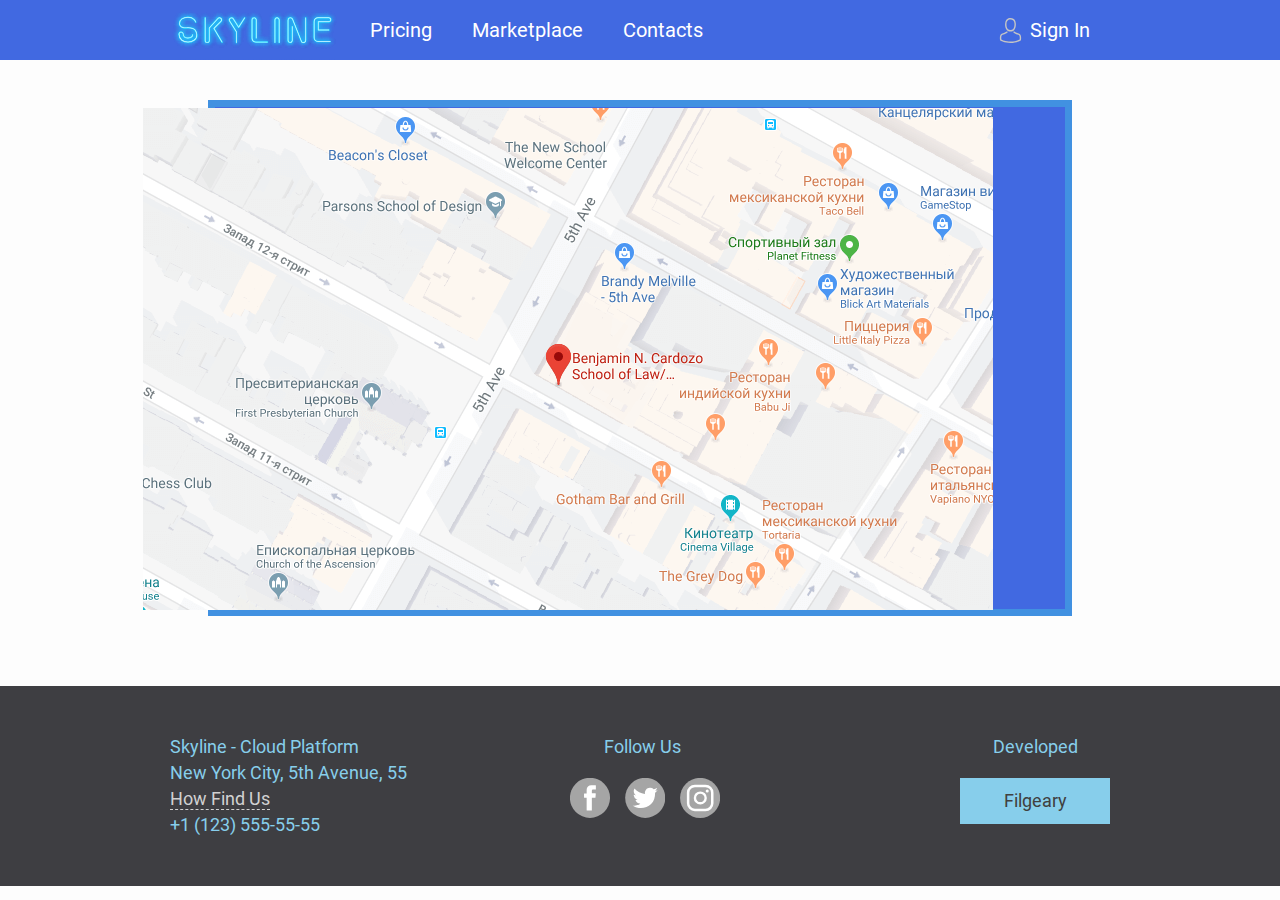
<file: map.html>
<!DOCTYPE html>
<html lang="en" dir="ltr">

<head>
  <meta charset="utf-8">
  <title>Skyline</title>
  <meta name="viewport" content="width=device-width, initial-scale=1">
  <link rel="stylesheet" href="css/normalize.css">
  <link rel="stylesheet" href="css/main.css">
  <meta name="description" content="Skyline - Cloud Platform">
</head>

<body class="page-map">

  <header class="main-header">
    <nav class="main-navigation">
      <a class="main-header-logo" href="index.html">
        <img class="inner-page-logo" src="img/index-logo.svg" width="170" height="44" alt="Skyline">
      </a>
      <ul class="site-navigation">
        <li><a href="pricing.html">Pricing</a></li>
        <li><a href="marketplace.html">Marketplace</a></li>
        <li><a href="contacts.html">Contacts</a></li>
      </ul>
      <ul class="user-navigation">
        <li><a class="login-link" href="login.html">Sign In</a></li>
      </ul>
    </nav>
  </header>

  <main class="container">

    <section class="modal modal-map page-modal-no-js">
      <h2 class="visually-hidden">How Find Us</h2>
      <iframe src="https://www.google.com/maps/embed?pb=!1m18!1m12!1m3!1d1511.622554550547!2d-73.99535550546013!3d40.73463181692555!2m3!1f0!2f0!3f0!3m2!1i1024!2i768!4f13.1!3m3!1m2!1s0x89c259982c5254eb%3A0x2721e522cc25cac0!2sBenjamin+N.+Cardozo+School+of+Law%2FBrookdale+Center%2C+55+5th+Ave%2C+New+York%2C+NY+10003%2C+%D0%A1%D0%A8%D0%90!5e0!3m2!1sru!2sru!4v1539548291780"
        width="850" height="502" style="border:0" allowfullscreen></iframe>
      <p>
        <img src="img/map.png" width="850" height="502" alt="Company`s Office Address: New York City, 5th Avenue, 55">
      </p>
    </section>

  </main>

  <footer class="main-footer">
    <div class="container">
      <section class="footer-contacts">
        <h2 class="visually-hidden">Contacts</h2>
        <p>Skyline - Cloud Platform <br>
          New York City, 5th Avenue, 55 <br>
          <a class="footer-link-map" href="map.html">How Find Us</a> <br>
          +1 (123) 555-55-55</p>
      </section>

      <h2 class="visually-hidden">Social</h2>
      <div class="footer-social">
        <p>Follow Us</p>
        <ul>
          <li>
            <a class="social-button" href="#" target="_blank">
              <span class="visually-hidden">Facebook</span>
              <svg xmlns="http://www.w3.org/2000/svg" width="40" height="40" viewBox="0 0 80 80">
                <defs>
                  <style>.cls-1{fill:#a5a5a5;}.cls-2{fill:#a2b1ce;}.cls-3{fill:#e8ecf3;}.cls-4{fill:#a7b5d1;}.cls-5{fill:#fff;fill-rule:evenodd;}</style>
                </defs>
                <title>Facebook</title>
                <g>
                  <ellipse class="cls-1" cx="39.94" cy="39.71" rx="40.11" ry="40.09" />
                  <path class="cls-2" d="M39.12,41.73c0-.19,0-.39-.08-.58a7.89,7.89,0,0,1,.51-3.47l.57.49c1.25,1,.2,2.38.48,3.55l-.48,0Z" />
                  <path class="cls-3" d="M40.83,38.78c-.26.66-.52,1.31-.79,2-.35-.69-2.26-1.37,0-2.07Z" />
                  <path class="cls-4" d="M39.17,37.67h1c.16.51.32,1,.49,1.52-.55.36,0,.68,0,1-.17.18-.35.35-.53.53a1,1,0,0,0-.5,1C38.64,40.49,39.35,39,39.17,37.67Z" />
                  <path class="cls-5" d="M33.29,39.91V64.46a.64.64,0,0,0,.64.64h9.12a.63.63,0,0,0,.64-.64V39.51h6.62a.65.65,0,0,0,.64-.59l.63-7.52a.64.64,0,0,0-.64-.69H43.69V25.38A2.27,2.27,0,0,1,46,23.11h5.1a.64.64,0,0,0,.64-.64V15a.64.64,0,0,0-.64-.64H42.44a9.15,9.15,0,0,0-9.15,9.15v7.25H28.73a.64.64,0,0,0-.64.64v7.52a.64.64,0,0,0,.64.64h4.56Z" />
                </g>
              </svg>
            </a>
          </li>
          <li>
            <a class="social-button" href="#" target="_blank">
              <span class="visually-hidden">Twitter</span>
              <svg xmlns="http://www.w3.org/2000/svg" width="40" height="40" viewBox="0 0 80 80">
                <defs>
                  <style>.cls-1{fill:#a5a5a5;}.cls-2,.cls-3{fill:#fff;}.cls-3{fill-rule:evenodd;}</style>
                </defs>
                <title>Twitter</title>
                <g>
                  <ellipse class="cls-1" cx="40.46" cy="39.71" rx="40.11" ry="40.09" />
                  <path class="cls-2" d="M64.82,24.25a20.13,20.13,0,0,1-5,1.42c.81-.13,2-1.59,2.47-2.18a9.2,9.2,0,0,0,1.66-3c0-.09.08-.2,0-.26a.32.32,0,0,0-.27,0,25.6,25.6,0,0,1-5.92,2.27.4.4,0,0,1-.41-.11,4.36,4.36,0,0,0-.52-.53A10.46,10.46,0,0,0,54,20.1a10.19,10.19,0,0,0-4.4-.71,10.68,10.68,0,0,0-4.18,1.18A10.82,10.82,0,0,0,42,23.32a10.29,10.29,0,0,0-2,4,10.91,10.91,0,0,0-.1,4.26c0,.24,0,.27-.21.24-8.14-1.21-14.89-4.13-20.37-10.37-.23-.27-.36-.27-.56,0-2.4,3.6-1.23,9.37,1.76,12.2a16.38,16.38,0,0,0,1.25,1.1,10.22,10.22,0,0,1-3.93-1.1c-.23-.15-.35-.06-.37.21a5.75,5.75,0,0,0,.06,1.16A10.44,10.44,0,0,0,24,43.4a6.52,6.52,0,0,0,1.3.4,11.85,11.85,0,0,1-3.85.12c-.28-.06-.39.08-.28.35,1.69,4.62,5.36,6,8.1,6.78.36.07.73.07,1.1.15,0,0,0,0-.07.07-.91,1.38-4.06,2.41-5.53,2.93a19.83,19.83,0,0,1-8.4,1.07c-.45-.06-.54-.06-.67,0s0,.19.13.3c.58.38,1.16.72,1.75,1a27.61,27.61,0,0,0,5.62,2.25c10.09,2.78,21.46.73,29-6.79,6-5.91,8-14.06,8-22.22,0-.32.38-.5.6-.67a19.65,19.65,0,0,0,3.94-4.1,1.19,1.19,0,0,0,.24-.79v0C65,24.12,65,24.16,64.82,24.25Z" />
                  <path class="cls-3" d="M30.27,59.87c-.06,0-.82,0,0,0Z" />
                  <path class="cls-3" d="M31.93,59.91c0-.08.88,0,0,0C31.93,59.87,32,59.91,31.93,59.91Z" />
                  <path class="cls-3" d="M49.41,19.43a.2.2,0,0,1-.21,0Z" />
                </g>
              </svg>
            </a>
          </li>
          <li>
            <a class="social-button" href="#" target="_blank">
              <span class="visually-hidden">Instagram</span>
              <svg xmlns="http://www.w3.org/2000/svg" width="40" height="40" viewBox="0 0 80 80">
                <defs>
                  <style>.cls-1{fill:#a5a5a5;}.cls-2{fill:#fff;}</style>
                </defs>
                <title>Instagram</title>
                <g>
                  <ellipse class="cls-1" cx="40.24" cy="39.86" rx="40.11" ry="40.09" />
                  <circle class="cls-2" cx="54.44" cy="25.9" r="3.12" />
                  <path class="cls-2" d="M40.59,26.78A13.09,13.09,0,1,0,53.68,39.86,13.1,13.1,0,0,0,40.59,26.78Zm0,21.46A8.38,8.38,0,1,1,49,39.86,8.39,8.39,0,0,1,40.59,48.24Z" />
                  <path class="cls-2" d="M51,66.43H29.76a16,16,0,0,1-16-16V29.26a16,16,0,0,1,16-16H51a16,16,0,0,1,16,16V50.47A16,16,0,0,1,51,66.43ZM29.76,18.3a11,11,0,0,0-11,11V50.47a11,11,0,0,0,11,11H51a11,11,0,0,0,11-11V29.26a11,11,0,0,0-11-11Z" />
                </g>
              </svg>
            </a>
          </li>
        </ul>
      </div>

      <div class="footer-copyright">
        <p>Developed</p>
        <a class="button footer-copyright-button" href="https://github.com/Filgeary" target="_blank">Filgeary</a>
      </div>
    </div>
  </footer>

  <section class="modal modal-login">
    <h2>Personal Cabinet</h2>
    <p class="modal-description">Type your login and password, please</p>
    <form class="login-form" action="#" method="post">
      <p>
        <label for="user-login" aria-label="Login"></label>
        <input class="login-icon-user" id="user-login" type="text" name="login" placeholder="Login">
      </p>
      <p>
        <label for="user-password" aria-label="Password"></label>
        <input class="login-icon-password" id="user-password" type="password" name="password" placeholder="Password">
      </p>
      <p class="login-help">
        <label class="login-checkbox" for="remember">
          <input class="visually-hidden" type="checkbox" name="remember" id="remember">
          <span class="checkbox-indicator"></span>
          Remember Me
        </label>
        <a class="restore" href="#">I forgot password</a>
      </p>
      <button class="button modal-login-button" type="submit">Sign In</button>
    </form>
    <button class="modal-close" type="button" value="close"></button>
  </section>

  <section class="modal modal-map">
    <h2 class="visually-hidden">How Find Us</h2>
    <iframe src="https://www.google.com/maps/embed?pb=!1m18!1m12!1m3!1d1511.622554550547!2d-73.99535550546013!3d40.73463181692555!2m3!1f0!2f0!3f0!3m2!1i1024!2i768!4f13.1!3m3!1m2!1s0x89c259982c5254eb%3A0x2721e522cc25cac0!2sBenjamin+N.+Cardozo+School+of+Law%2FBrookdale+Center%2C+55+5th+Ave%2C+New+York%2C+NY+10003%2C+%D0%A1%D0%A8%D0%90!5e0!3m2!1sru!2sru!4v1539548291780"
      width="850" height="502" style="border:0" allowfullscreen></iframe>
    <p>
      <img src="img/map.png" width="850" height="502" alt="Company`s Office Address: New York City, 5th Avenue, 55">
    </p>
    <button class="modal-close" type="button" value="close"></button>
  </section>

  <script src="js/main.js"></script>

</body>

</html>
</file>
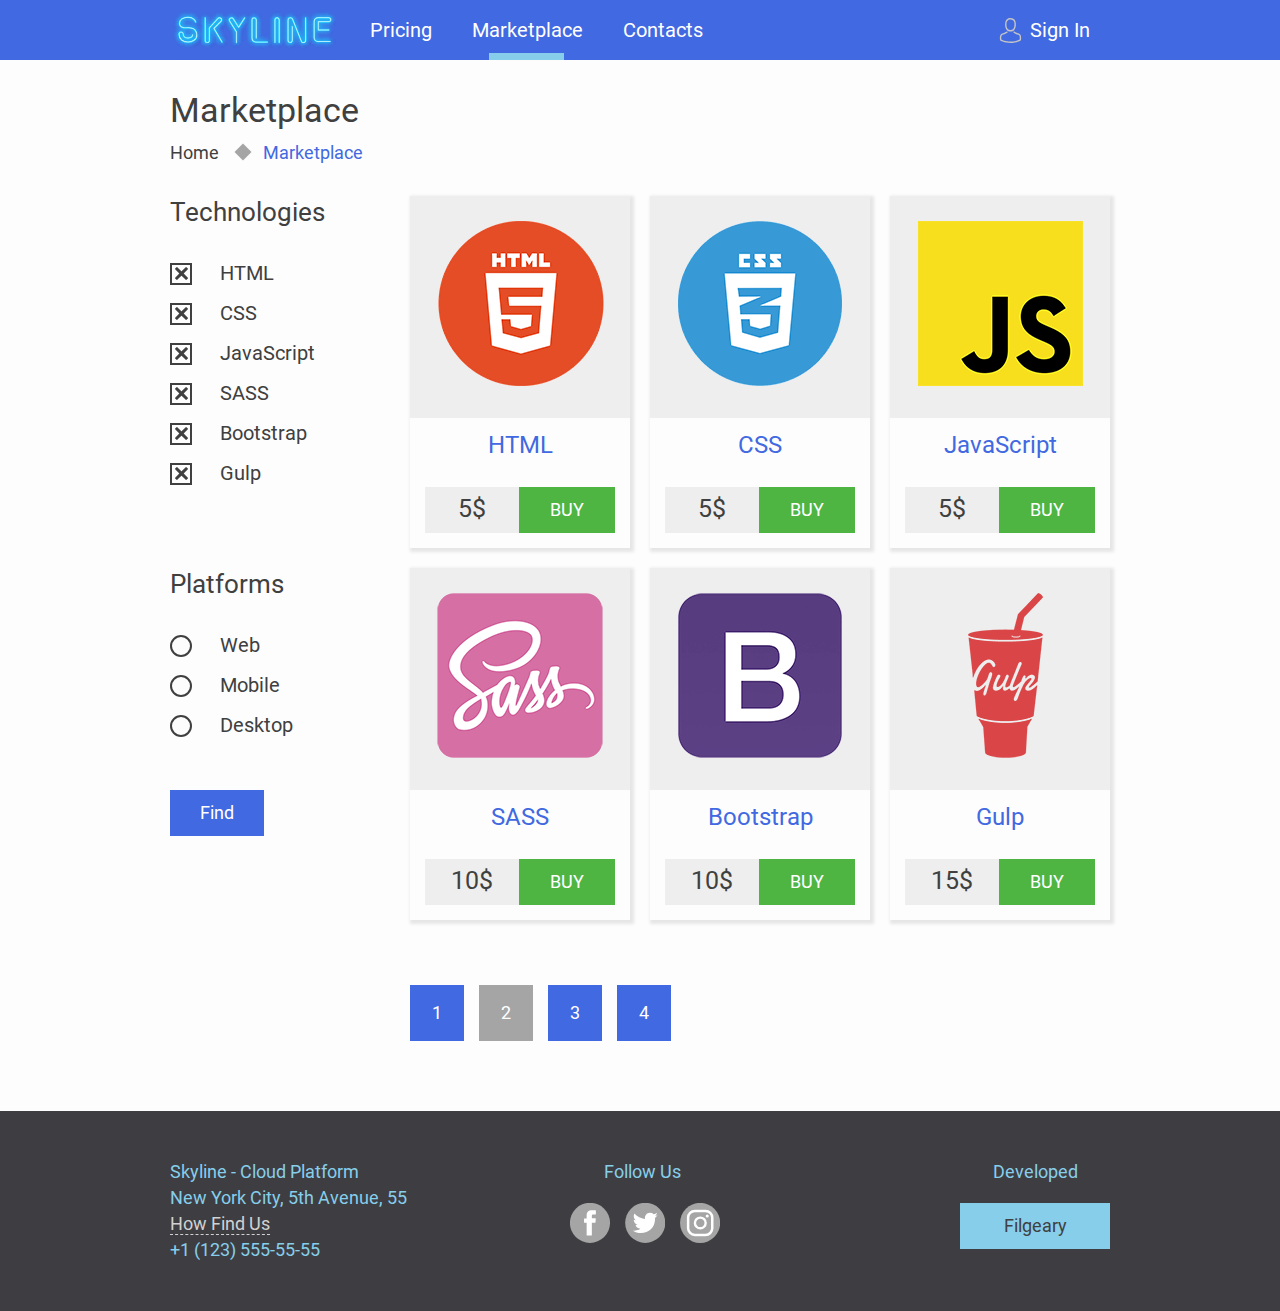
<file: marketplace.html>
<!DOCTYPE html>
<html lang="en" dir="ltr">

<head>
  <meta charset="utf-8">
  <title>Skyline</title>
  <meta name="viewport" content="width=device-width, initial-scale=1">
  <link rel="stylesheet" href="css/normalize.css">
  <link rel="stylesheet" href="css/main.css">
  <meta name="description" content="Skyline - Cloud Platform">
</head>

<body class="page-marketplace">

  <header class="main-header">
    <nav class="main-navigation">
      <a class="main-header-logo" href="/index.html">
        <img class="inner-page-logo" src="/img/index-logo.svg" width="170" height="44" alt="Skyline">
      </a>
      <ul class="site-navigation">
        <li><a href="/pricing.html">Pricing</a></li>
        <li><a class="site-navigation-current" href="/marketplace.html">Marketplace</a></li>
        <li><a href="/contacts.html">Contacts</a></li>
      </ul>
      <ul class="user-navigation">
        <li><a class="login-link" href="login.html">Sign In</a></li>
      </ul>
    </nav>
  </header>

  <main class="container">

    <h1 class="page-title">Marketplace</h1>
    <ul class="breadcrumbs">
      <li><a href="/index.html">Home</a></li>
      <li class="breadcrumbs-current">Marketplace</li>
    </ul>

    <div class="filters-catalog-wrapper">
      <section class="filters">
        <h2 class="visually-hidden">Filter of Tools</h2>

        <form class="filter" method="GET" action="#">
          <fieldset>
            <legend>Technologies</legend>
            <ul>
              <li class="filter-option">
                <input class="visually-hidden filter-input filter-input-checkbox" type="checkbox" name="html" id="filter-html"
                  checked>
                <label for="filter-html">HTML</label>
              </li>
              <li class="filter-option">
                <input class="visually-hidden filter-input filter-input-checkbox" type="checkbox" name="css" id="filter-css"
                  checked>
                <label for="filter-css">CSS</label>
              </li>
              <li class="filter-option">
                <input class="visually-hidden filter-input filter-input-checkbox" type="checkbox" name="javascript" id="filter-javascript"
                  checked>
                <label for="filter-javascript">JavaScript</label>
              </li>
              <li class="filter-option">
                <input class="visually-hidden filter-input filter-input-checkbox" type="checkbox" name="sass" id="filter-sass"
                  checked>
                <label for="filter-sass">SASS</label>
              </li>
              <li class="filter-option">
                <input class="visually-hidden filter-input filter-input-checkbox" type="checkbox" name="bootstrap" id="filter-bootstrap"
                  checked>
                <label for="filter-bootstrap">Bootstrap</label>
              </li>
              <li class="filter-option">
                <input class="visually-hidden filter-input filter-input-checkbox" type="checkbox" name="gulp" id="filter-gulp"
                  checked>
                <label for="filter-gulp">Gulp</label>
              </li>
            </ul>
          </fieldset>

          <fieldset>
            <legend>Platforms</legend>
            <ul>
              <li class="filter-option">
                <input class="visually-hidden filter-input filter-input-radio" type="radio" name="product-group" value="web"
                  id="filter-web">
                <label for="filter-web">Web</label>
              </li>
              <li class="filter-option">
                <input class="visually-hidden filter-input filter-input-radio" type="radio" name="product-group" value="mobile"
                  id="filter-mobile">
                <label for="filter-mobile">Mobile</label>
              </li>
              <li class="filter-option">
                <input class="visually-hidden filter-input filter-input-radio" type="radio" name="product-group" value="desktop"
                  id="filter-desktop">
                <label for="filter-desktop">Desktop</label>
              </li>
            </ul>
          </fieldset>
          <button class="button filter-button" type="submit">Find</button>
        </form>

      </section>

      <section class="catalog">

        <h2 class="visually-hidden">Solutions</h2>
        <ul class="catalog-list">
          <li class="catalog-item">
            <a href="catalog-item.html">
              <h3>
                <span class="catalog-item-title">HTML</span>
              </h3>
              <p class="catalog-item-image">
                <img src="/img/market-item-1.png" width="220" height="165" alt="HTML">
              </p>
            </a>
            <p class="catalog-item-price">
              <span>5$</span>
              <a class="button catalog-button" href="#">BUY</a>
            </p>
          </li>

          <li class="catalog-item">
            <a href="catalog-item.html">
              <h3>
                <span class="catalog-item-title">CSS</span>
              </h3>
              <p class="catalog-item-image">
                <img src="/img/market-item-2.png" width="220" height="165" alt="CSS">
              </p>
            </a>
            <p class="catalog-item-price">
              <span>5$</span>
              <a class="button catalog-button" href="#">BUY</a>
            </p>
          </li>

          <li class="catalog-item">
            <a href="catalog-item.html">
              <h3>
                <span class="catalog-item-title">JavaScript</span>
              </h3>
              <p class="catalog-item-image">
                <img src="/img/market-item-3.png" width="220" height="165" alt="JavaScript">
              </p>
            </a>
            <p class="catalog-item-price">
              <span>5$</span>
              <a class="button catalog-button" href="#">BUY</a>
            </p>
          </li>

          <li class="catalog-item">
            <a href="catalog-item.html">
              <h3>
                <span class="catalog-item-title">SASS</span>
              </h3>
              <p class="catalog-item-image">
                <img src="/img/market-item-4.png" width="220" height="165" alt="SASS">
              </p>
            </a>
            <p class="catalog-item-price">
              <span>10$</span>
              <a class="button catalog-button" href="#">BUY</a>
            </p>
          </li>

          <li class="catalog-item">
            <a href="catalog-item.html">
              <h3>
                <span class="catalog-item-title">Bootstrap</span>
              </h3>
              <p class="catalog-item-image">
                <img src="/img/market-item-5.png" width="220" height="165" alt="Bootstrap">
              </p>
            </a>
            <p class="catalog-item-price">
              <span>10$</span>
              <a class="button catalog-button" href="#">BUY</a>
            </p>
          </li>

          <li class="catalog-item">
            <a href="catalog-item.html">
              <h3>
                <span class="catalog-item-title">Gulp</span>
              </h3>
              <p class="catalog-item-image">
                <img src="/img/market-item-6.png" width="220" height="165" alt="Gulp">
              </p>
            </a>
            <p class="catalog-item-price">
              <span>15$</span>
              <a class="button catalog-button" href="#">BUY</a>
            </p>
          </li>
        </ul>
      </section>
    </div>

    <ul class="pagination-list">
      <li class="pagination-item"><a href="#">1</a></li>
      <li class="pagination-item pagination-item-current"><a>2</a></li>
      <li class="pagination-item"><a href="#">3</a></li>
      <li class="pagination-item"><a href="#">4</a></li>
    </ul>

  </main>

  <footer class="main-footer">
    <div class="container">

      <section class="footer-contacts">
        <h2 class="visually-hidden">Contacts</h2>
        <p>Skyline - Cloud Platform <br>
          New York City, 5th Avenue, 55 <br>
          <a class="footer-link-map" href="map.html">How Find Us</a> <br>
          +1 (123) 555-55-55</p>
      </section>

      <h2 class="visually-hidden">Social</h2>
      <div class="footer-social">
        <p>Follow Us</p>
        <ul>
          <li>
            <a class="social-button" href="#" target="_blank">
              <span class="visually-hidden">Facebook</span>
              <svg xmlns="http://www.w3.org/2000/svg" width="40" height="40" viewBox="0 0 80 80">
                <defs>
                  <style>.cls-1{fill:#a5a5a5;}.cls-2{fill:#a2b1ce;}.cls-3{fill:#e8ecf3;}.cls-4{fill:#a7b5d1;}.cls-5{fill:#fff;fill-rule:evenodd;}</style>
                </defs>
                <title>Facebook</title>
                <g>
                  <ellipse class="cls-1" cx="39.94" cy="39.71" rx="40.11" ry="40.09" />
                  <path class="cls-2" d="M39.12,41.73c0-.19,0-.39-.08-.58a7.89,7.89,0,0,1,.51-3.47l.57.49c1.25,1,.2,2.38.48,3.55l-.48,0Z" />
                  <path class="cls-3" d="M40.83,38.78c-.26.66-.52,1.31-.79,2-.35-.69-2.26-1.37,0-2.07Z" />
                  <path class="cls-4" d="M39.17,37.67h1c.16.51.32,1,.49,1.52-.55.36,0,.68,0,1-.17.18-.35.35-.53.53a1,1,0,0,0-.5,1C38.64,40.49,39.35,39,39.17,37.67Z" />
                  <path class="cls-5" d="M33.29,39.91V64.46a.64.64,0,0,0,.64.64h9.12a.63.63,0,0,0,.64-.64V39.51h6.62a.65.65,0,0,0,.64-.59l.63-7.52a.64.64,0,0,0-.64-.69H43.69V25.38A2.27,2.27,0,0,1,46,23.11h5.1a.64.64,0,0,0,.64-.64V15a.64.64,0,0,0-.64-.64H42.44a9.15,9.15,0,0,0-9.15,9.15v7.25H28.73a.64.64,0,0,0-.64.64v7.52a.64.64,0,0,0,.64.64h4.56Z" />
                </g>
              </svg>
            </a>
          </li>
          <li>
            <a class="social-button" href="#" target="_blank">
              <span class="visually-hidden">Twitter</span>
              <svg xmlns="http://www.w3.org/2000/svg" width="40" height="40" viewBox="0 0 80 80">
                <defs>
                  <style>.cls-1{fill:#a5a5a5;}.cls-2,.cls-3{fill:#fff;}.cls-3{fill-rule:evenodd;}</style>
                </defs>
                <title>Twitter</title>
                <g>
                  <ellipse class="cls-1" cx="40.46" cy="39.71" rx="40.11" ry="40.09" />
                  <path class="cls-2" d="M64.82,24.25a20.13,20.13,0,0,1-5,1.42c.81-.13,2-1.59,2.47-2.18a9.2,9.2,0,0,0,1.66-3c0-.09.08-.2,0-.26a.32.32,0,0,0-.27,0,25.6,25.6,0,0,1-5.92,2.27.4.4,0,0,1-.41-.11,4.36,4.36,0,0,0-.52-.53A10.46,10.46,0,0,0,54,20.1a10.19,10.19,0,0,0-4.4-.71,10.68,10.68,0,0,0-4.18,1.18A10.82,10.82,0,0,0,42,23.32a10.29,10.29,0,0,0-2,4,10.91,10.91,0,0,0-.1,4.26c0,.24,0,.27-.21.24-8.14-1.21-14.89-4.13-20.37-10.37-.23-.27-.36-.27-.56,0-2.4,3.6-1.23,9.37,1.76,12.2a16.38,16.38,0,0,0,1.25,1.1,10.22,10.22,0,0,1-3.93-1.1c-.23-.15-.35-.06-.37.21a5.75,5.75,0,0,0,.06,1.16A10.44,10.44,0,0,0,24,43.4a6.52,6.52,0,0,0,1.3.4,11.85,11.85,0,0,1-3.85.12c-.28-.06-.39.08-.28.35,1.69,4.62,5.36,6,8.1,6.78.36.07.73.07,1.1.15,0,0,0,0-.07.07-.91,1.38-4.06,2.41-5.53,2.93a19.83,19.83,0,0,1-8.4,1.07c-.45-.06-.54-.06-.67,0s0,.19.13.3c.58.38,1.16.72,1.75,1a27.61,27.61,0,0,0,5.62,2.25c10.09,2.78,21.46.73,29-6.79,6-5.91,8-14.06,8-22.22,0-.32.38-.5.6-.67a19.65,19.65,0,0,0,3.94-4.1,1.19,1.19,0,0,0,.24-.79v0C65,24.12,65,24.16,64.82,24.25Z" />
                  <path class="cls-3" d="M30.27,59.87c-.06,0-.82,0,0,0Z" />
                  <path class="cls-3" d="M31.93,59.91c0-.08.88,0,0,0C31.93,59.87,32,59.91,31.93,59.91Z" />
                  <path class="cls-3" d="M49.41,19.43a.2.2,0,0,1-.21,0Z" />
                </g>
              </svg>
            </a>
          </li>
          <li>
            <a class="social-button" href="#" target="_blank">
              <span class="visually-hidden">Instagram</span>
              <svg xmlns="http://www.w3.org/2000/svg" width="40" height="40" viewBox="0 0 80 80">
                <defs>
                  <style>.cls-1{fill:#a5a5a5;}.cls-2{fill:#fff;}</style>
                </defs>
                <title>Instagram</title>
                <g>
                  <ellipse class="cls-1" cx="40.24" cy="39.86" rx="40.11" ry="40.09" />
                  <circle class="cls-2" cx="54.44" cy="25.9" r="3.12" />
                  <path class="cls-2" d="M40.59,26.78A13.09,13.09,0,1,0,53.68,39.86,13.1,13.1,0,0,0,40.59,26.78Zm0,21.46A8.38,8.38,0,1,1,49,39.86,8.39,8.39,0,0,1,40.59,48.24Z" />
                  <path class="cls-2" d="M51,66.43H29.76a16,16,0,0,1-16-16V29.26a16,16,0,0,1,16-16H51a16,16,0,0,1,16,16V50.47A16,16,0,0,1,51,66.43ZM29.76,18.3a11,11,0,0,0-11,11V50.47a11,11,0,0,0,11,11H51a11,11,0,0,0,11-11V29.26a11,11,0,0,0-11-11Z" />
                </g>
              </svg>
            </a>
          </li>
        </ul>
      </div>

      <div class="footer-copyright">
        <p>Developed</p>
        <a class="button footer-copyright-button" href="https://github.com/Filgeary" target="_blank" rel="noreferrer">Filgeary</a>
      </div>
    </div>
  </footer>

  <section class="modal modal-login">
    <h2>Personal Cabinet</h2>
    <p class="modal-description">Type your login and password, please</p>
    <form class="login-form" action="#" method="post">
      <p>
        <label class="visually-hidden" for="user-login">Login</label>
        <input class="login-icon-user" id="user-login" type="text" name="login" placeholder="Login">
      </p>
      <p>
        <label class="visually-hidden" for="user-password">Password</label>
        <input class="login-icon-password" id="user-password" type="password" name="password" placeholder="Password">
      </p>
      <p class="login-help">
        <label class="login-checkbox" for="remember">
          <input class="visually-hidden" type="checkbox" name="remember" id="remember">
          <span class="checkbox-indicator"></span>
          Remember Me
        </label>
        <a class="restore" href="#">I forgot password</a>
      </p>
      <button class="button modal-login-button" type="submit">Sign In</button>
    </form>
    <button class="modal-close" type="button" value="close"></button>
  </section>

  <section class="modal modal-map">
    <h2 class="visually-hidden">How Find Us</h2>
    <iframe src="https://www.google.com/maps/embed?pb=!1m18!1m12!1m3!1d1511.622554550547!2d-73.99535550546013!3d40.73463181692555!2m3!1f0!2f0!3f0!3m2!1i1024!2i768!4f13.1!3m3!1m2!1s0x89c259982c5254eb%3A0x2721e522cc25cac0!2sBenjamin+N.+Cardozo+School+of+Law%2FBrookdale+Center%2C+55+5th+Ave%2C+New+York%2C+NY+10003%2C+%D0%A1%D0%A8%D0%90!5e0!3m2!1sru!2sru!4v1539548291780"
      width="850" height="502" style="border:0" allowfullscreen></iframe>
    <p>
      <img src="img/map.png" width="850" height="502" alt="Company`s Office Address: New York City, 5th Avenue, 55">
    </p>
    <button class="modal-close" type="button" value="close"></button>
  </section>

  <script src="js/main.js"></script>

</body>

</html>
</file>
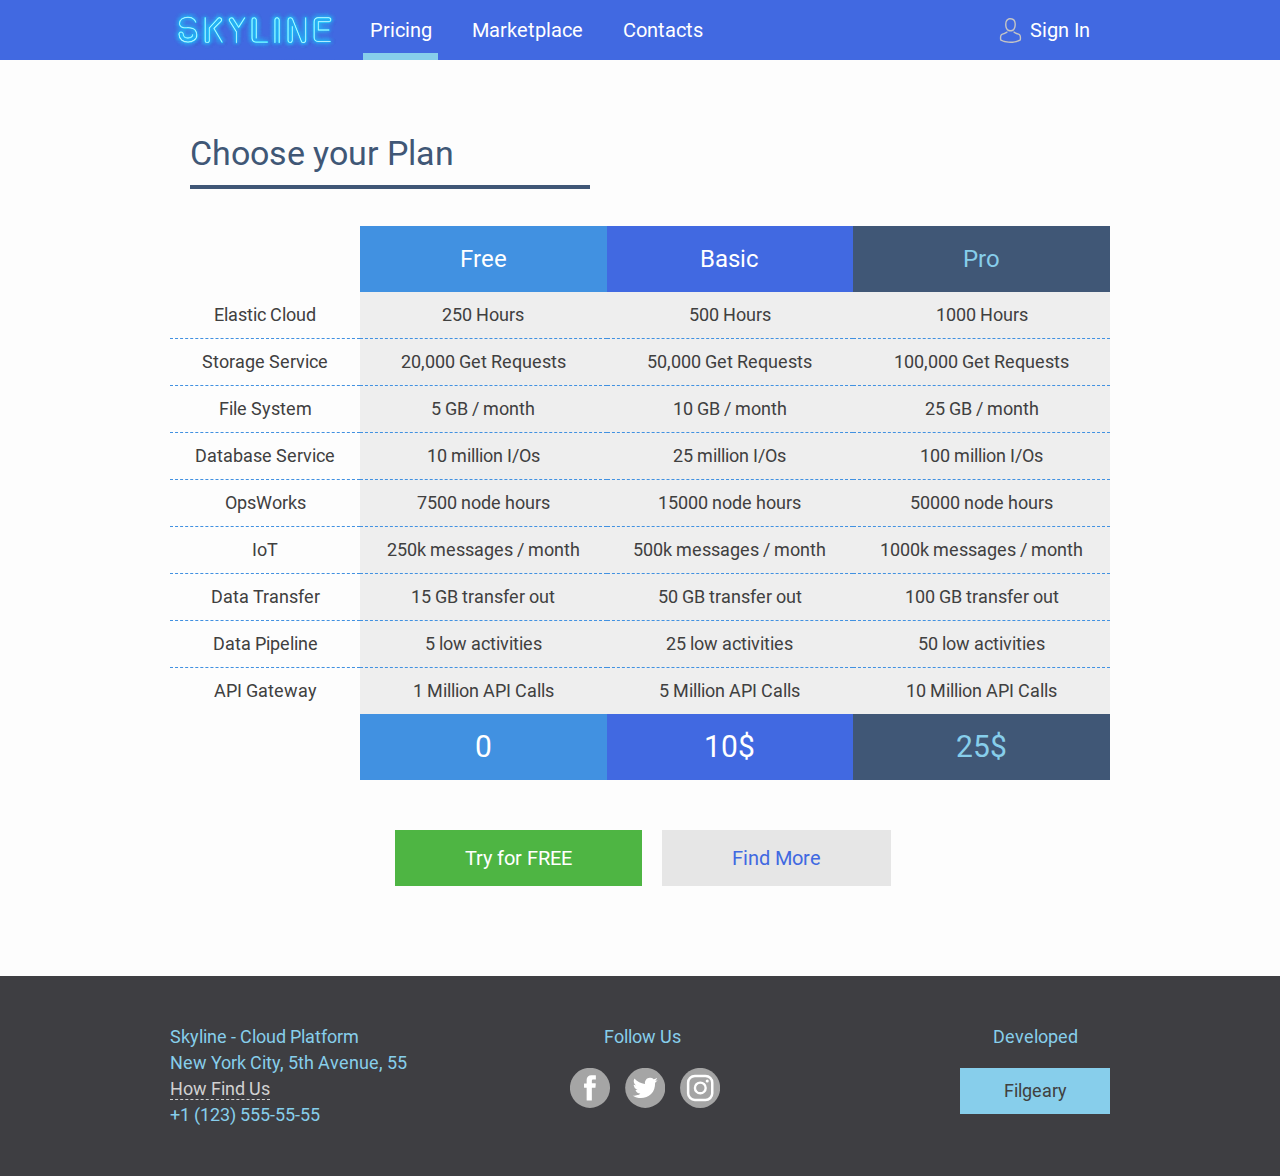
<file: pricing.html>
<!DOCTYPE html>
<html lang="en" dir="ltr">

<head>
  <meta charset="utf-8">
  <title>Skyline</title>
  <meta name="viewport" content="width=device-width, initial-scale=1">
  <link rel="stylesheet" href="css/normalize.css">
  <link rel="stylesheet" href="css/main.css">
  <meta name="description" content="Skyline - Cloud Platform">
</head>

<body>

  <header class="main-header">
    <nav class="main-navigation">
      <a class="main-header-logo" href="/index.html">
        <img class="inner-page-logo" src="/img/index-logo.svg" width="170" height="44" alt="Skyline">
      </a>
      <ul class="site-navigation">
        <li><a class="site-navigation-current" href="/pricing.html">Pricing</a></li>
        <li><a href="/marketplace.html">Marketplace</a></li>
        <li><a href="/contacts.html">Contacts</a></li>
      </ul>
      <ul class="user-navigation">
        <li><a class="login-link" href="login.html">Sign In</a></li>
      </ul>
    </nav>
  </header>

  <main class="container">

    <section id="price" class="price">
      <h2 class="visually-hidden">Price</h2>
      <table>
        <caption>Choose your Plan</caption>
        <thead>
          <tr class="plan-row">
            <th></th>
            <th class="thead-plan-free">Free</th>
            <th class="thead-plan-basic">Basic</th>
            <th class="thead-plan-pro">Pro</th>
          </tr>
        </thead>
        <tbody>
          <tr>
            <td>Elastic Cloud</td>
            <td>250 Hours</td>
            <td>500 Hours</td>
            <td>1000 Hours</td>
          </tr>
          <tr>
            <td>Storage Service</td>
            <td>20,000 Get Requests</td>
            <td>50,000 Get Requests</td>
            <td>100,000 Get Requests</td>
          </tr>
          <tr>
            <td>File System</td>
            <td>5 GB / month</td>
            <td>10 GB / month</td>
            <td>25 GB / month</td>
          </tr>
          <tr>
            <td>Database Service</td>
            <td>10 million I/Os</td>
            <td>25 million I/Os</td>
            <td>100 million I/Os</td>
          </tr>
          <tr>
            <td>OpsWorks</td>
            <td>7500 node hours</td>
            <td>15000 node hours</td>
            <td>50000 node hours</td>
          </tr>
          <tr>
            <td>IoT</td>
            <td>250k messages / month</td>
            <td>500k messages / month</td>
            <td>1000k messages / month</td>
          </tr>
          <tr>
            <td>Data Transfer</td>
            <td>15 GB transfer out</td>
            <td>50 GB transfer out</td>
            <td>100 GB transfer out</td>
          </tr>
          <tr>
            <td>Data Pipeline</td>
            <td>5 low activities</td>
            <td>25 low activities</td>
            <td>50 low activities</td>
          </tr>
          <tr>
            <td>API Gateway</td>
            <td>1 Million API Calls</td>
            <td>5 Million API Calls</td>
            <td>10 Million API Calls</td>
          </tr>
        </tbody>
        <tfoot>
          <tr class="price-row">
            <td></td>
            <td class="tfoot-plan-free">0</td>
            <td class="tfoot-plan-basic">10$</td>
            <td class="tfoot-plan-pro">25$</td>
          </tr>
        </tfoot>
      </table>
      <div class="price-btn-wrapper">
        <a href="#appointment" class="button button-registration btn-price">Try for FREE</a>
        <a href="#appointment" class="button btn-price btn-find-more">Find More</a>
      </div>
    </section>

  </main>

  <footer class="main-footer">
    <div class="container">
      <section class="footer-contacts">
        <h2 class="visually-hidden">Contacts</h2>
        <p>Skyline - Cloud Platform <br>
          New York City, 5th Avenue, 55 <br>
          <a class="footer-link-map" href="map.html">How Find Us</a> <br>
          +1 (123) 555-55-55</p>
      </section>

      <h2 class="visually-hidden">Social</h2>
      <div class="footer-social">
        <p>Follow Us</p>
        <ul>
          <li>
            <a class="social-button" href="#" target="_blank">
              <span class="visually-hidden">Facebook</span>
              <svg xmlns="http://www.w3.org/2000/svg" width="40" height="40" viewBox="0 0 80 80">
                <defs>
                  <style>.cls-1{fill:#a5a5a5;}.cls-2{fill:#a2b1ce;}.cls-3{fill:#e8ecf3;}.cls-4{fill:#a7b5d1;}.cls-5{fill:#fff;fill-rule:evenodd;}</style>
                </defs>
                <title>Facebook</title>
                <g>
                  <ellipse class="cls-1" cx="39.94" cy="39.71" rx="40.11" ry="40.09" />
                  <path class="cls-2" d="M39.12,41.73c0-.19,0-.39-.08-.58a7.89,7.89,0,0,1,.51-3.47l.57.49c1.25,1,.2,2.38.48,3.55l-.48,0Z" />
                  <path class="cls-3" d="M40.83,38.78c-.26.66-.52,1.31-.79,2-.35-.69-2.26-1.37,0-2.07Z" />
                  <path class="cls-4" d="M39.17,37.67h1c.16.51.32,1,.49,1.52-.55.36,0,.68,0,1-.17.18-.35.35-.53.53a1,1,0,0,0-.5,1C38.64,40.49,39.35,39,39.17,37.67Z" />
                  <path class="cls-5" d="M33.29,39.91V64.46a.64.64,0,0,0,.64.64h9.12a.63.63,0,0,0,.64-.64V39.51h6.62a.65.65,0,0,0,.64-.59l.63-7.52a.64.64,0,0,0-.64-.69H43.69V25.38A2.27,2.27,0,0,1,46,23.11h5.1a.64.64,0,0,0,.64-.64V15a.64.64,0,0,0-.64-.64H42.44a9.15,9.15,0,0,0-9.15,9.15v7.25H28.73a.64.64,0,0,0-.64.64v7.52a.64.64,0,0,0,.64.64h4.56Z" />
                </g>
              </svg>
            </a>
          </li>
          <li>
            <a class="social-button" href="#" target="_blank">
              <span class="visually-hidden">Twitter</span>
              <svg xmlns="http://www.w3.org/2000/svg" width="40" height="40" viewBox="0 0 80 80">
                <defs>
                  <style>.cls-1{fill:#a5a5a5;}.cls-2,.cls-3{fill:#fff;}.cls-3{fill-rule:evenodd;}</style>
                </defs>
                <title>Twitter</title>
                <g>
                  <ellipse class="cls-1" cx="40.46" cy="39.71" rx="40.11" ry="40.09" />
                  <path class="cls-2" d="M64.82,24.25a20.13,20.13,0,0,1-5,1.42c.81-.13,2-1.59,2.47-2.18a9.2,9.2,0,0,0,1.66-3c0-.09.08-.2,0-.26a.32.32,0,0,0-.27,0,25.6,25.6,0,0,1-5.92,2.27.4.4,0,0,1-.41-.11,4.36,4.36,0,0,0-.52-.53A10.46,10.46,0,0,0,54,20.1a10.19,10.19,0,0,0-4.4-.71,10.68,10.68,0,0,0-4.18,1.18A10.82,10.82,0,0,0,42,23.32a10.29,10.29,0,0,0-2,4,10.91,10.91,0,0,0-.1,4.26c0,.24,0,.27-.21.24-8.14-1.21-14.89-4.13-20.37-10.37-.23-.27-.36-.27-.56,0-2.4,3.6-1.23,9.37,1.76,12.2a16.38,16.38,0,0,0,1.25,1.1,10.22,10.22,0,0,1-3.93-1.1c-.23-.15-.35-.06-.37.21a5.75,5.75,0,0,0,.06,1.16A10.44,10.44,0,0,0,24,43.4a6.52,6.52,0,0,0,1.3.4,11.85,11.85,0,0,1-3.85.12c-.28-.06-.39.08-.28.35,1.69,4.62,5.36,6,8.1,6.78.36.07.73.07,1.1.15,0,0,0,0-.07.07-.91,1.38-4.06,2.41-5.53,2.93a19.83,19.83,0,0,1-8.4,1.07c-.45-.06-.54-.06-.67,0s0,.19.13.3c.58.38,1.16.72,1.75,1a27.61,27.61,0,0,0,5.62,2.25c10.09,2.78,21.46.73,29-6.79,6-5.91,8-14.06,8-22.22,0-.32.38-.5.6-.67a19.65,19.65,0,0,0,3.94-4.1,1.19,1.19,0,0,0,.24-.79v0C65,24.12,65,24.16,64.82,24.25Z" />
                  <path class="cls-3" d="M30.27,59.87c-.06,0-.82,0,0,0Z" />
                  <path class="cls-3" d="M31.93,59.91c0-.08.88,0,0,0C31.93,59.87,32,59.91,31.93,59.91Z" />
                  <path class="cls-3" d="M49.41,19.43a.2.2,0,0,1-.21,0Z" />
                </g>
              </svg>
            </a>
          </li>
          <li>
            <a class="social-button" href="#" target="_blank">
              <span class="visually-hidden">Instagram</span>
              <svg xmlns="http://www.w3.org/2000/svg" width="40" height="40" viewBox="0 0 80 80">
                <defs>
                  <style>.cls-1{fill:#a5a5a5;}.cls-2{fill:#fff;}</style>
                </defs>
                <title>Instagram</title>
                <g>
                  <ellipse class="cls-1" cx="40.24" cy="39.86" rx="40.11" ry="40.09" />
                  <circle class="cls-2" cx="54.44" cy="25.9" r="3.12" />
                  <path class="cls-2" d="M40.59,26.78A13.09,13.09,0,1,0,53.68,39.86,13.1,13.1,0,0,0,40.59,26.78Zm0,21.46A8.38,8.38,0,1,1,49,39.86,8.39,8.39,0,0,1,40.59,48.24Z" />
                  <path class="cls-2" d="M51,66.43H29.76a16,16,0,0,1-16-16V29.26a16,16,0,0,1,16-16H51a16,16,0,0,1,16,16V50.47A16,16,0,0,1,51,66.43ZM29.76,18.3a11,11,0,0,0-11,11V50.47a11,11,0,0,0,11,11H51a11,11,0,0,0,11-11V29.26a11,11,0,0,0-11-11Z" />
                </g>
              </svg>
            </a>
          </li>
        </ul>
      </div>

      <div class="footer-copyright">
        <p>Developed</p>
        <a class="button footer-copyright-button" href="https://github.com/Filgeary" target="_blank" rel="noreferrer">Filgeary</a>
      </div>
    </div>
  </footer>

  <section class="modal modal-login">
    <h2>Personal Cabinet</h2>
    <p class="modal-description">Type your login and password, please</p>
    <form class="login-form" action="#" method="post">
      <p>
        <label class="visually-hidden" for="user-login">Login</label>
        <input class="login-icon-user" id="user-login" type="text" name="login" placeholder="Login">
      </p>
      <p>
        <label class="visually-hidden" for="user-password">Password</label>
        <input class="login-icon-password" id="user-password" type="password" name="password" placeholder="Password">
      </p>
      <p class="login-help">
        <label class="login-checkbox" for="remember">
          <input class="visually-hidden" type="checkbox" name="remember" id="remember">
          <span class="checkbox-indicator"></span>
          Remember Me
        </label>
        <a class="restore" href="#">I forgot password</a>
      </p>
      <button class="button modal-login-button" type="submit">Sign In</button>
    </form>
    <button class="modal-close" type="button" value="close"></button>
  </section>

  <section class="modal modal-map">
    <h2 class="visually-hidden">How Find Us</h2>
    <iframe src="https://www.google.com/maps/embed?pb=!1m18!1m12!1m3!1d1511.622554550547!2d-73.99535550546013!3d40.73463181692555!2m3!1f0!2f0!3f0!3m2!1i1024!2i768!4f13.1!3m3!1m2!1s0x89c259982c5254eb%3A0x2721e522cc25cac0!2sBenjamin+N.+Cardozo+School+of+Law%2FBrookdale+Center%2C+55+5th+Ave%2C+New+York%2C+NY+10003%2C+%D0%A1%D0%A8%D0%90!5e0!3m2!1sru!2sru!4v1539548291780"
      width="850" height="502" style="border:0" allowfullscreen></iframe>
    <p>
      <img src="img/map.png" width="850" height="502" alt="Company`s Office Address: New York City, 5th Avenue, 55">
    </p>
    <button class="modal-close" type="button" value="close"></button>
  </section>

  <script src="js/main.js"></script>

</body>

</html>
</file>
<file: css/main.css>
/* roboto-italic - latin */
@font-face {
  font-family: 'Roboto';
  font-style: italic;
  font-weight: 400;
  src: local('Roboto Italic'), local('Roboto-Italic'),
       url('../fonts/roboto-v18-latin-italic.woff2') format('woff2'), /* Chrome 26+, Opera 23+, Firefox 39+ */
       url('../fonts/roboto-v18-latin-italic.woff') format('woff'); /* Chrome 6+, Firefox 3.6+, IE 9+, Safari 5.1+ */
}
/* roboto-regular - latin */
@font-face {
  font-family: 'Roboto';
  font-style: normal;
  font-weight: 400;
  src: local('Roboto'), local('Roboto-Regular'),
       url('../fonts/roboto-v18-latin-regular.woff2') format('woff2'), /* Chrome 26+, Opera 23+, Firefox 39+ */
       url('../fonts/roboto-v18-latin-regular.woff') format('woff'); /* Chrome 6+, Firefox 3.6+, IE 9+, Safari 5.1+ */
}
/* roboto-700 - latin */
@font-face {
  font-family: 'Roboto';
  font-style: normal;
  font-weight: 700;
  src: local('Roboto Bold'), local('Roboto-Bold'),
       url('../fonts/roboto-v18-latin-700.woff2') format('woff2'), /* Chrome 26+, Opera 23+, Firefox 39+ */
       url('../fonts/roboto-v18-latin-700.woff') format('woff'); /* Chrome 6+, Firefox 3.6+, IE 9+, Safari 5.1+ */
}

/* Global styles
--------------------------------------------------------------------- */

body {
  min-width: 960px;
  margin: 0;
  padding: 0;

  font-family: "Roboto", Arial, sans-serif;
  font-size: 18px;
  line-height: 26px;
  font-weight: 400;

  background-color: #fdfdfd;
  color: #404040;
}

a {
  color: #4169E1;
  text-decoration: none;

  border-bottom: 1px dashed #4169E1;
}

a:hover,
a:focus {
  color: #1f49c7;

  border-bottom: 1px dashed #1f49c7;
}

img {
  max-width: 100%;
  height: auto;
}

h1, h2, h3 {
  font-weight: 400;
}

.visually-hidden:not(:focus):not(:active),
input[type="checkbox"].visually-hidden,
input[type="radio"].visually-hidden {
  position: absolute;

  width: 1px;
  height: 1px;
  margin: -1px;
  border: 0;
  padding: 0;

  white-space: nowrap;

  -webkit-clip-path: inset(100%);

          clip-path: inset(100%);
  clip: rect(0 0 0 0);
  overflow: hidden;
}

.button {
  display: inline-block;
  margin-right: 20px;
  padding: 10px 30px;

  font: inherit;
  text-align: center;
  color: #fff;
  vertical-align: middle;

  background-color: #4169E1;
  border: none;

  cursor: pointer;
}

.button-select-review {
  background-color: inherit;
  border: none;

  cursor: pointer;
}

.button:hover,
.button:focus,
.button:active {
  background-color: #4191e1;
}

.button-select-review:hover,
.button-select-review:focus,
.button-select-review:active {
  background-color: #dfdfdf;
}

.button.disabled,
.button:disabled {
  cursor: default;
  opacity: 0.5;
  background-color: #ccc;
}

.container,
.main-navigation {
  width: 940px;
  margin: 0 auto;
  padding: 0 10px;
}

/* Header
--------------------------------------------------------------------- */

.main-header {
  width: 100%;
  margin-bottom: 40px;

  background-color: #4169E1;
}

.main-navigation {
  display: -webkit-box;
  display: -ms-flexbox;
  display: flex;
  -webkit-box-pack: justify;
      -ms-flex-pack: justify;
          justify-content: space-between;
  font-size: 20px;
  line-height: 20px;
  color: #fff;
}

.site-navigation,
.user-navigation {
  margin: 0;
  padding: 0;
  list-style: none;
}

.site-navigation {
  display: -webkit-box;
  display: -ms-flexbox;
  display: flex;
  -ms-flex-wrap: wrap;
      flex-wrap: wrap;
  width: 620px;
}

.user-navigation {
  display: -webkit-box;
  display: -ms-flexbox;
  display: flex;
  max-width: 140px;
}

.site-navigation a,
.user-navigation a {
  display: block;
  padding: 20px 20px;

  color: #fff;

  border-bottom: none;
}

.site-navigation a:hover,
.site-navigation a:focus,
.user-navigation a:hover,
.user-navigation a:focus {
  background-color: #4191e1;
}

.user-navigation .login-link {
  position: relative;
  padding-left: 50px;
}

.login-link::before {
  content: "";

  position: absolute;
  top: 18px;
  left: 18px;

  width: 25px;
  height: 25px;

  background-image: url("../img/user-login.svg");
  background-repeat: no-repeat;
  background-position: 0 0;
}

/* Main Intro
--------------------------------------------------------------------- */

.main-intro {
  display: -webkit-box;
  display: -ms-flexbox;
  display: flex;
  -webkit-box-pack: justify;
      -ms-flex-pack: justify;
          justify-content: space-between;
  margin: 20px 0;
}

.index-main-img {
  width: 500px;
  height: 344px;
}

.main-intro-slogan {
  margin-right: 20px;
  padding-top: 50px;

  text-align: center;
  color: #505050;
}

.main-intro-slogan a {
  border-bottom: none;
}

.index-logo {
  background-color: #4169E1;
  -webkit-box-shadow: 0px 0px 5px 5px #4169E1;
          box-shadow: 0px 0px 5px 5px #4169E1;
}

.main-intro-slogan h2 {
  font-size: 24px;
  color: #405776;
}

.button-registration {
  margin-left: 25px;

  background-color: #4eb543;
}

.button-registration:hover,
.button-registration:focus {
  color: #fff;

  background-color: #49a83e;
}

/* Features
--------------------------------------------------------------------- */

.features {
  margin-bottom: 70px;
}

.features-list {
  display: -webkit-box;
  display: -ms-flexbox;
  display: flex;
  -webkit-box-pack: justify;
      -ms-flex-pack: justify;
          justify-content: space-between;
  margin: 0;
  padding: 0;

  list-style: none;
}

.feature-item {
  width: 260px;
  padding: 25px 15px;

  text-align: center;

  background-color: #eee;
}

.feature-item h3 {
  position: relative;

  margin: 0;
  margin-bottom: 30px;

  font-size: 30px;
  line-height: 42px;
}

.feature-item h3::after {
  content: "";

  position: absolute;
  top: 50px;
  left: 80px;

  width: 100px;
  height: 4px;

  background-color: #4169E1;
}

.feature-item p {
  margin: 0 15px;
}

/* Promo
--------------------------------------------------------------------- */

.promo {
  display: -webkit-box;
  display: -ms-flexbox;
  display: flex;
  -webkit-box-pack: justify;
      -ms-flex-pack: justify;
          justify-content: space-between;
  padding: 20px 80px;
  margin-bottom: 60px;

  color: #87ceeb;

  background-color: #405776;
}

.promo svg {
  width: 125px;
  height: 125px;
  margin-top: 20px;
}

.promo p {
  width: 600px;

  font-size: 22px;
  line-height: 34px;
  font-style: italic;
}

/* Index Columns
--------------------------------------------------------------------- */

.index-columns {
  display: -webkit-box;
  display: -ms-flexbox;
  display: flex;
  -webkit-box-pack: justify;
      -ms-flex-pack: justify;
          justify-content: space-between;
  padding: 40px 80px;
  margin-bottom: 60px;

  background-color: #eee;
}

.index-columns h2 {
  margin: 0;
  margin-bottom: 20px;

  font-size: 30px;
  line-height: 42px;
}

/* News
--------------------------------------------------------------------- */

.news {
  width: 380px;
}

.news a {
  display: inline-block;
  margin-top: 10px;

  font-size: 22px;
}

.news-list {
  margin: 0;
  margin-bottom: 20px;
  padding: 0;

  list-style: none;
}

.news-item {
  margin-bottom: 20px;
}

.news-item p {
  margin: 0;
}

/* Gallery
--------------------------------------------------------------------- */

.gallery {
  width: 340px;
}

.gallery a {
  border-bottom: none;
}

.gallery-content {
  margin: 0;
}

.gallery-content img {
  width: 340px;
  height: 221px;
}

.gallery-button-wrapper {
  display: -webkit-box;
  display: -ms-flexbox;
  display: flex;
  -webkit-box-pack: justify;
      -ms-flex-pack: justify;
          justify-content: space-between;
}

.gallery-button {
  width: 45%;
  margin: 0;
  margin-top: 20px;
}

/* Price
--------------------------------------------------------------------- */

.price {
  padding: 20px 0;
  margin-bottom: 60px;
}

.price table {
  display: table;
  border-collapse: collapse;
  width: 100%;
}

.price caption {
  position: relative;
  padding: 20px;
  margin-bottom: 40px;

  font-size: 34px;
  text-align: left;
  color: #405776;
}

.price caption::after {
  content: "";

  position: absolute;
  top: 65px;
  left: 20px;

  width: 400px;
  height: 4px;

  background-color: #405776;
}

.price th {
  padding: 20px;

  font-size: 24px;
  font-weight: 400;
  color: #fff;
}

.plan-row .thead-plan-free {
  background-color: #4191e1;
}

.plan-row .thead-plan-basic {
  background-color: #4169e1;
}

.plan-row .thead-plan-pro {
  color: #87ceeb;

  background-color: #405776;
}

.price tr {
  border-bottom: 1px dashed #4191e1;
}

.price td {
  padding: 10px 20px;

  text-align: center;

  background-color: #eee;
}

.price td:first-child {
  background-color: #fdfdfd;
}

.price tr:last-child {
  border-bottom: none;
}

.price-row td {
  padding: 20px;

  font-size: 30px;
  color: #fff;
}

.price-row .tfoot-plan-free {
  background-color: #4191e1;
}

.price-row .tfoot-plan-basic {
  background-color: #4169e1;
}

.price-row .tfoot-plan-pro {
  color: #87ceeb;
  
  background-color: #405776;
}

.price-btn-wrapper {
  display: -webkit-box;
  display: -ms-flexbox;
  display: flex;
  -webkit-box-pack: center;
      -ms-flex-pack: center;
          justify-content: center;
}

.btn-price {
  padding: 15px 70px;
  margin-top: 50px;

  font-size: 20px;
}

.btn-price:hover,
.btn-price:focus {
  border-bottom: none;
}

.btn-find-more {
  color: #4169e1;

  background-color: #e6e6e6;
}

.btn-find-more:hover,
.btn-find-more:focus {
  color: #fff;

  background-color: #4191e1;
}

/* Reviews
--------------------------------------------------------------------- */

.reviews h2 {
  position: relative;
  margin-bottom: 50px;

  font-size: 30px;
  color: #405776;
}

.reviews h2::after {
  content: "";

  position: absolute;
  top: 40px;
  left: 0;

  width: 400px;
  height: 4px;

  background-color: #405776;
}

.reviews-wrapper {
  display: -webkit-box;
  display: -ms-flexbox;
  display: flex;
  -webkit-box-pack: justify;
      -ms-flex-pack: justify;
          justify-content: space-between;
  padding: 40px 10px;
  margin-bottom: 60px;

  background-color: #eee;
}

.button-select-icon {
  width: 45px;
  height: 45px;
}

.button-select-icon:hover,
.button-select-icon:focus,
.button-select-icon:active {
  fill: #4191e1;
}

.reviews-icon-user-avatar {
  margin-top: 10px;
  width: 100px;
  height: 100px;
}

.blockquote-wrapper {
  position: relative;
  padding: 0 45px;
}

.reviews-icon-blockquote-start,
.reviews-icon-blockquote-end {
  position: absolute;

  width: 30px;
  height: 30px;
}

.reviews-icon-blockquote-start {
  top: 0;
  left: 0;
}

.reviews-icon-blockquote-end {
  top: 0;
  right: 0;
}

.index-blockquote {
  margin: 0;
  padding: 0;
  width: 570px;

  font-size: 20px;
  line-height: 32px;
  font-style: italic;
}

.blockquote-link-author-wrapper {
  display: -webkit-box;
  display: -ms-flexbox;
  display: flex;
  -webkit-box-pack: justify;
      -ms-flex-pack: justify;
          justify-content: space-between;
  margin-top: 20px;
}

.blockquote-link {
  font-size: 22px;
}

.blockquote-author {
  margin: 0;
  
  font-weight: 700;
}

.blockquote-author-workplace {
  font-style: italic;
}

/* Contacts
--------------------------------------------------------------------- */

.contacts {
  width: 380px;
}

.contacts p {
  margin: 0;
  margin-bottom: 25px;

  font-style: italic;
}

.contacts a {
  font-size: 22px;
  margin-right: 50px;
}

/* Appointment
--------------------------------------------------------------------- */

.appointment {
  width: 340px;
}

.appointment-info {
  margin: 0;
  margin-bottom: 15px;
}

.appointment-item {
  margin: 0;
  margin-bottom: 10px;

  font-style: italic;
}

.appointment-item label {
  display: block;
  margin-bottom: 5px;
  margin-left: 10px;
}

.appointment-item input {
  -webkit-box-sizing: border-box;
          box-sizing: border-box;
  width: 100%;
  padding: 5px 10px;

  font: inherit;

  background-color: transparent;
  border: 2px solid #87ceeb;
}

.appointment-item input:focus {
  border-color: #4191e1;
}

.appointment .button {
  width: 100%;
  margin-top: 5px;
}

/* Page Marketplace
--------------------------------------------------------------------- */

.inner-page-logo {
  margin-top: 8px;
  width: 170px;
  height: 44px;
}

.site-navigation-current {
  position: relative;

  border-bottom: 5px solid #000;
}

.site-navigation-current::after {
  content: "";

  position: absolute;
  top: 53px;
  left: 13px;

  width: 75px;
  height: 7px;

  text-align: center;

  background-color: #87ceeb;
}

.page-marketplace .site-navigation-current::after {
  left: 37px;
}

.page-marketplace .main-header {
  margin-bottom: 30px;
}

.page-title {
  margin: 0;
  margin-bottom: 10px;
  padding: 0;

  font-size: 34px;
  line-height: 40px;
}

.breadcrumbs {
  padding: 0;
  margin: 0;
  margin-bottom: 30px;

  list-style: none;
}

.breadcrumbs li {
  position: relative;

  display: inline-block;
  padding-right: 30px;
  margin-right: 10px;
}

.breadcrumbs-current {
  color: #4169e1;
}

.breadcrumbs a {
  color: #404040;

  border-bottom: none;
}

.breadcrumbs a:hover,
.breadcrumbs a:focus,
.breadcrumbs a:active {
  color: #4169e1;
}

.breadcrumbs a::after {
  content: "";

  position: absolute;
  top: 6px;
  right: 0;

  width: 12px;
  height: 12px;

  background-color: #a5a5a5;

  -webkit-transform: rotate(45deg);

      -ms-transform: rotate(45deg);

          transform: rotate(45deg);
}

.filters-catalog-wrapper {
  display: -webkit-box;
  display: -ms-flexbox;
  display: flex;
  -webkit-box-pack: justify;
      -ms-flex-pack: justify;
          justify-content: space-between;
}

.filters {
  margin-right: 20px;
  width: 220px;
}

.filter fieldset {
  padding: 0;
  margin: 0;
  margin-bottom: 40px;

  border: none;
}

.filter fieldset:first-child {
  margin-bottom: 70px;
}

.filter legend {
  margin-bottom: 30px;

  font-size: 26px;
  line-height: 32px;
}

.filter ul {
  margin: 0;
  padding: 0;

  list-style: none;
  line-height: 18px;
}

.filter-option {
  padding-left: 50px;
  margin-bottom: 10px;

  font-size: 20px;
  line-height: 30px;
}

.filter-option label {
  position: relative;

  display: block;

  cursor: pointer;
  -webkit-user-select: none;
     -moz-user-select: none;
      -ms-user-select: none;
          user-select: none;
}

.filter-input:hover + label,
.filter-input:focus + label {
  color: #4169E1;
}

.filter-input-checkbox + label::before {
  content: "";

  position: absolute;
  top: 5px;
  left: -50px;

  width: 18px;
  height: 18px;

  border: 2px solid #404040;
}

.filter-input-checkbox:checked + label::after {
  content: "";

  position: absolute;
  top: 9px;
  left: -45px;

  width: 13px;
  height: 13px;

  background-image: url("/img/cross.svg");
  background-repeat: no-repeat;
  background-position: 0 0;
}

.filter-input-radio + label::before {
  content: "";

  position: absolute;
  top: 5px;
  left: -50px;

  width: 18px;
  height: 18px;

  border: 2px solid #404040;
  border-radius: 50%;
}

.filter-input:disabled + label {
  color: #ccc;
}

.filter-input-radio:checked + label::after {
  content: "";

  position: absolute;
  top: 11px;
  left: -43px;

  width: 9px;
  height: 9px;

  background-color: #404040;
  border-radius: 50%;
}

.catalog {
  width: 700px;
}

.catalog-list {
  display: -webkit-box;
  display: -ms-flexbox;
  display: flex;
  -ms-flex-wrap: wrap;
      flex-wrap: wrap;
  -webkit-box-pack: justify;
      -ms-flex-pack: justify;
          justify-content: space-between;
  padding: 0;
  margin: 0;
  margin-bottom: 45px;

  list-style: none;
}

.catalog-item {
  width: 220px;
  margin-right: 20px;
  margin-bottom: 20px;

  -webkit-box-shadow: 2px 2px 3px 2px #e6e6e6;

          box-shadow: 2px 2px 3px 2px #e6e6e6;
}

.catalog-item:hover {
  -webkit-box-shadow: 3px 3px 5px 5px #ddd;
          box-shadow: 3px 3px 5px 5px #ddd;
}

.catalog-item:nth-child(3n) {
  margin-right: 0;
}

.catalog-item a {
  display: -webkit-box;
  display: -ms-flexbox;
  display: flex;
  -webkit-box-orient: vertical;
  -webkit-box-direction: normal;
      -ms-flex-direction: column;
          flex-direction: column;

  border-bottom: none;
}

.catalog-item h3 {
  -webkit-box-ordinal-group: 3;
      -ms-flex-order: 2;
          order: 2;
  margin: 10px 0;

  font-size: 24px;
  line-height: 34px;
  text-align: center;
}

.catalog-item-image {
  margin: 0;
  padding: 25px 0;

  background-color: #eee;
}

.catalog-item img {
  width: 220px;
  height: 165px;
  margin: 0;
}

.catalog-item-price {
  display: -webkit-box;
  display: -ms-flexbox;
  display: flex;
  margin: 15px;
}

.catalog-item-price span {
  width: 112px;
  padding: 7px;
  
  font-size: 25px;
  line-height: 30px;
  text-align: center;

  background-color: #eee;
}

.catalog-button {
  width: 50px;
  margin: 0;

  line-height: 26px;

  background-color: #4eb543;
}

.catalog-button:hover,
.catalog-button:focus,
.catalog-button:active {
  color: #fff;

  background-color: #49a83e;
}

.pagination-list {
  display: -webkit-box;
  display: -ms-flexbox;
  display: flex;
  padding: 0;
  margin: 0;
  margin-left: 240px;

  list-style: none;
}

.pagination-item a {
  display: block;
  padding: 15px 22px;
  margin-right: 15px;

  color: #fff;

  background-color: #4169e1;
  border-bottom: none;
}

.pagination-item a:hover,
.pagination-item a:focus,
.pagination-item a:active {
  background-color: #4191e1;
}

.pagination-item-current a {
  background-color: #a5a5a5;
}

.pagination-item-current a:hover,
.pagination-item-current a:focus,
.pagination-item-current a:active {
  background-color: #4191e1;
}

/* Page Contacts
--------------------------------------------------------------------- */

.page-contacts {
  display: flex;
  flex-direction: column;
  min-height: 100vh;
}

.page-contacts .container {
  flex-grow: 1;
}

.page-contacts .site-navigation-current::after {
  left: 22px;
}

.page-contacts .contacts-map-wrapper {
  display: -webkit-box;
  display: -ms-flexbox;
  display: flex;
  -webkit-box-pack: justify;
      -ms-flex-pack: justify;
          justify-content: space-between;
  margin-top: 30px;
}

.iframe-img-wrapper {
  position: relative;
}

.iframe-img-wrapper iframe {
  position: relative;
  z-index: 2;
}
.iframe-img-wrapper p {
  position: absolute;
  top: 0;
  left: 0;
  z-index: 1;

  margin: 0;
}

.page-contacts .main-footer {
  flex-shrink: 0;
}

/* Main Footer
--------------------------------------------------------------------- */

.main-footer {
  padding: 30px 0;
  margin-top: 70px;

  color: #87ceeb;

  background-color: #3e3e42;
}

.main-footer .container {
  display: -webkit-box;
  display: -ms-flexbox;
  display: flex;
}

.footer-contacts a {
  color: #d1d1d1;
  border-bottom: 1px dashed #d1d1d1;
}

.footer-contacts a:hover,
.footer-contacts a:focus {
  color: #4191e1;

  border-bottom: 1px dashed #4191e1;
}

.footer-contacts {
  width: 320px;
  margin-right: 80px;
}

.footer-social {
  width: 145px;

  text-align: center;
}

.footer-social a {
  border-bottom: none;
}

.footer-social ul {
  display: -webkit-box;
  display: -ms-flexbox;
  display: flex;
  -ms-flex-wrap: wrap;
      flex-wrap: wrap;
  -webkit-box-pack: justify;
      -ms-flex-pack: justify;
          justify-content: space-between;
  width: 150px;
  margin: 0 auto;
  padding: 0;

  list-style: none;
}

.footer-social b {
  display: block;
  margin-bottom: 15px;
}

.social-button {
  display: -webkit-box;
  display: -ms-flexbox;
  display: flex;
  -webkit-box-align: center;
      -ms-flex-align: center;
          align-items: center;
  -webkit-box-pack: center;
      -ms-flex-pack: center;
          justify-content: center;
  width: 40px;
  height: 40px;
}

.footer-copyright {
  width: 150px;
  margin-left: auto;

  text-align: center;
}

.footer-copyright a {
  border-bottom: none;
}

.footer-copyright .button {
  display: block;
  margin-right: 0;

  color: #404040;

  background-color: #87ceeb;
}

.footer-copyright b {
  display: block;
  margin-bottom: 15px;
}

.footer-copyright .button:hover,
.footer-copyright .button:focus {
  color: #f5f5f5;

  background-color: #4169E1;
}

/* Popups
--------------------------------------------------------------------- */

@-webkit-keyframes bounce {
  0% {
    -webkit-transform: translateY(-2000px);
            transform: translateY(-2000px);
  }

  70% {
    -webkit-transform: translateY(30px);
            transform: translateY(30px);
  }

  90% {
    -webkit-transform: translateY(-10px);
            transform: translateY(-10px);
  }

  100% {
    -webkit-transform: translateY(0);
            transform: translateY(0);
  }
}

@keyframes bounce {
  0% {
    -webkit-transform: translateY(-2000px);
            transform: translateY(-2000px);
  }

  70% {
    -webkit-transform: translateY(30px);
            transform: translateY(30px);
  }

  90% {
    -webkit-transform: translateY(-10px);
            transform: translateY(-10px);
  }

  100% {
    -webkit-transform: translateY(0);
            transform: translateY(0);
  }
}

@-webkit-keyframes shake {
  0%,
  100% {
    -webkit-transform: translateX(0);
            transform: translateX(0);
  }

  10%,
  30%,
  50%,
  70%,
  90% {
    -webkit-transform: translateX(-10px);
            transform: translateX(-10px);
  }

  20%,
  40%,
  60%,
  80% {
    -webkit-transform: translateX(10px);
            transform: translateX(10px);
  }
}

@keyframes shake {
  0%,
  100% {
    -webkit-transform: translateX(0);
            transform: translateX(0);
  }

  10%,
  30%,
  50%,
  70%,
  90% {
    -webkit-transform: translateX(-10px);
            transform: translateX(-10px);
  }

  20%,
  40%,
  60%,
  80% {
    -webkit-transform: translateX(10px);
            transform: translateX(10px);
  }
}

/* Modal
--------------------------------------------------------------------- */

.modal {
  position: fixed;
  z-index: 100;

  display: none;

  color: #eee;

  background-color: #4169E1;
  -webkit-box-shadow: 30px 30px 50px rgba(87, 87, 87, 0.7);
          box-shadow: 30px 30px 50px rgba(87, 87, 87, 0.7);
}

.modal-show {
  display: block;

  -webkit-animation: bounce 0.6s;

          animation: bounce 0.6s;
}

.modal-error {
  -webkit-animation: shake 0.6s;
          animation: shake 0.6s;
}

.modal-login {
  top: 200px;
  left: 50%;
  margin-left: -250px;

  width: 350px;
  height: 385px;
  padding: 50px 80px;
}

.modal-close {
  position: absolute;

  top: 0;
  right: -45px;

  width: 35px;
  height: 35px;

  background-color: #404040;
  border: 0;

  cursor: pointer;
}

.modal-close::before,
.modal-close::after {
  content: "";

  position: absolute;
  top: 15px;
  left: -2px;

  width: 40px;
  height: 4px;

  background-color: #fff;
}

.modal-close::before {
  -webkit-transform: rotate(45deg);
      -ms-transform: rotate(45deg);
          transform: rotate(45deg);
}

.modal-close::after {
  -webkit-transform: rotate(-45deg);
      -ms-transform: rotate(-45deg);
          transform: rotate(-45deg);
}

.modal-login h2 {
  margin: 0;
  margin-bottom: 25px;

  color: #87ceeb;
  font-size: 40px;
  line-height: 45px;
}

.modal-description {
  margin: 0;
  margin-bottom: 25px;

  font-size: 20px;
  font-style: italic;
}

.login-form p {
  margin: 0;
  margin-bottom: 10px;
}

.login-form input[type="text"],
.login-form input[type="password"] {
  -webkit-box-sizing: border-box;
          box-sizing: border-box;
  width: 100%;

  padding: 10px 20px;
  margin-bottom: 20px;

  font: inherit;
  font-style: italic;
  color: #404040;

  background-color: #fdfdfd;
  border: 3px solid #87ceeb;
}

.login-form input:focus {
  border-color: #4169E1;
}

.login-help {
  display: -webkit-box;
  display: -ms-flexbox;
  display: flex;
  -webkit-box-pack: justify;
      -ms-flex-pack: justify;
          justify-content: space-between;

  margin: 15px 0;

}

.login-checkbox {
  position: relative;

  padding-left: 30px;

  cursor: pointer;
}

.login-checkbox:hover,
.login-checkbox:focus {
  color: #87ceeb;
}

.login-checkbox input[type="checkbox"] + .checkbox-indicator {
  position: absolute;
  top: 0;
  left: 0;

  width: 19px;
  height: 19px;

  border: 2px solid #ccc;
}

.login-checkbox input[type="checkbox"]:focus + .checkbox-indicator {
  border-color: #87ceeb;
  outline: thin dotted;
  outline: 5px auto -webkit-focus-ring-color;
}

.login-checkbox input[type="checkbox"]:checked + .checkbox-indicator::before,
.login-checkbox input[type="checkbox"]:checked + .checkbox-indicator::after {
  content: "";

  position: absolute;
  top: 8px;
  left: 2px;

  width: 15px;
  height: 2px;

  background-color: #87ceeb;
}

.login-checkbox input[type="checkbox"]:checked + .checkbox-indicator::before {
  -webkit-transform: rotate(45deg);
      -ms-transform: rotate(45deg);
          transform: rotate(45deg);
}

.login-checkbox input[type="checkbox"]:checked + .checkbox-indicator::after {
  -webkit-transform: rotate(-45deg);
      -ms-transform: rotate(-45deg);
          transform: rotate(-45deg);
}

.restore {
  color: #eee;

  border-bottom: 1px dashed #eee;
}

.restore:hover,
.restore:focus {
  color: #87ceeb;

  border-bottom: 1px dashed #87ceeb;
}

.modal-login-button {
  width: 100%;
  margin-top: 20px;

  background-color: #4eb543;
}

.modal-login-button:hover,
.modal-login-button:focus {
  background-color: #49a83e;
}

/* Modal Map
--------------------------------------------------------------------- */

.modal-map {
  top: 50%;
  left: 50%;
  margin-top: -280px;
  margin-left: -430px;

  width: 850px;
  height: 502px;

  border: 7px solid #4191e1;
}

.modal-map p {
  position: absolute;
  top: 0;
  left: 0;
  z-index: 1;

  margin: 0;
}

.modal-map iframe {
  position: relative;
  z-index: 2;

  border: none;
}

.page-modal-no-js {
  position: static;

  display: block;
  margin: auto;

  -webkit-box-shadow: none;

          box-shadow: none;
}

.page-map .modal-map p {
  position: absolute;
  top: 108px;
  left: 143px;
  z-index: 1;

  margin: 0;
}

/* For IE11
--------------------------------------------------------------------- */

/* body {
  display: flex;   
  flex-direction: column;
} */
</file>
